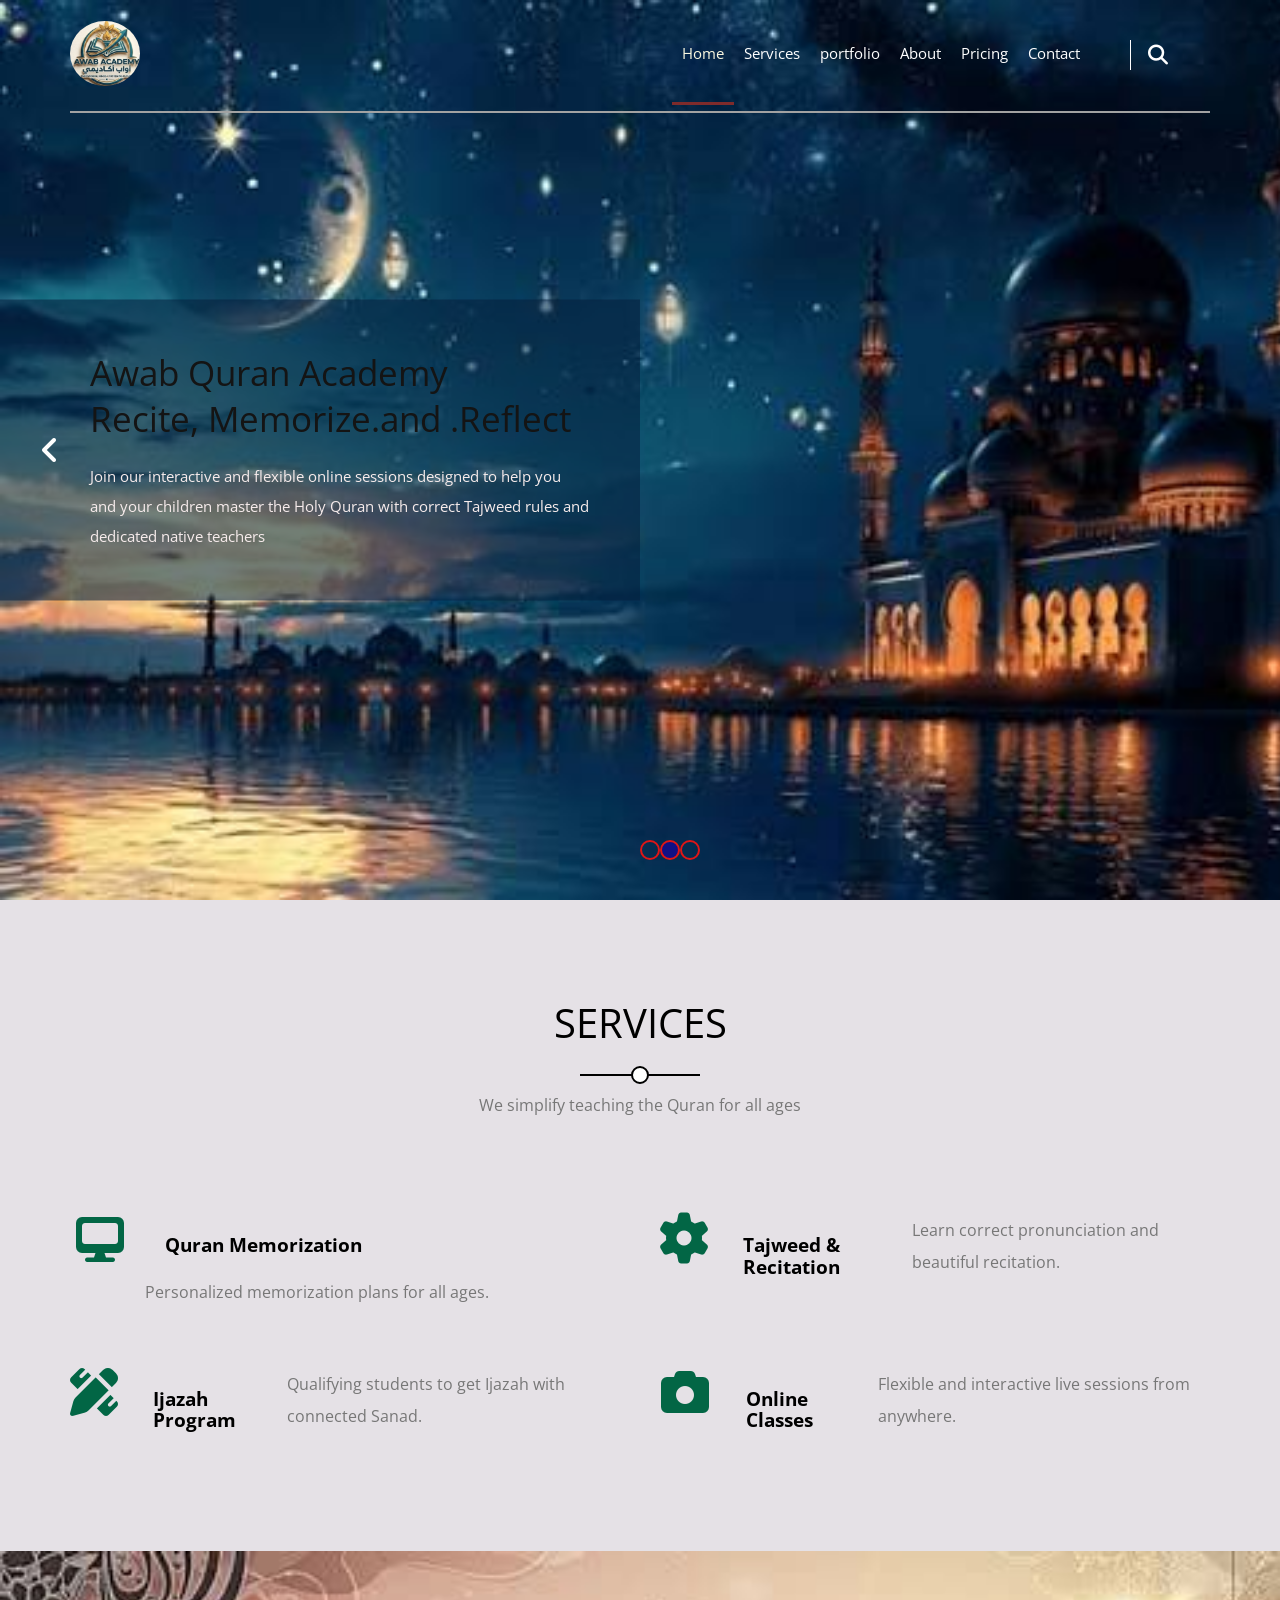
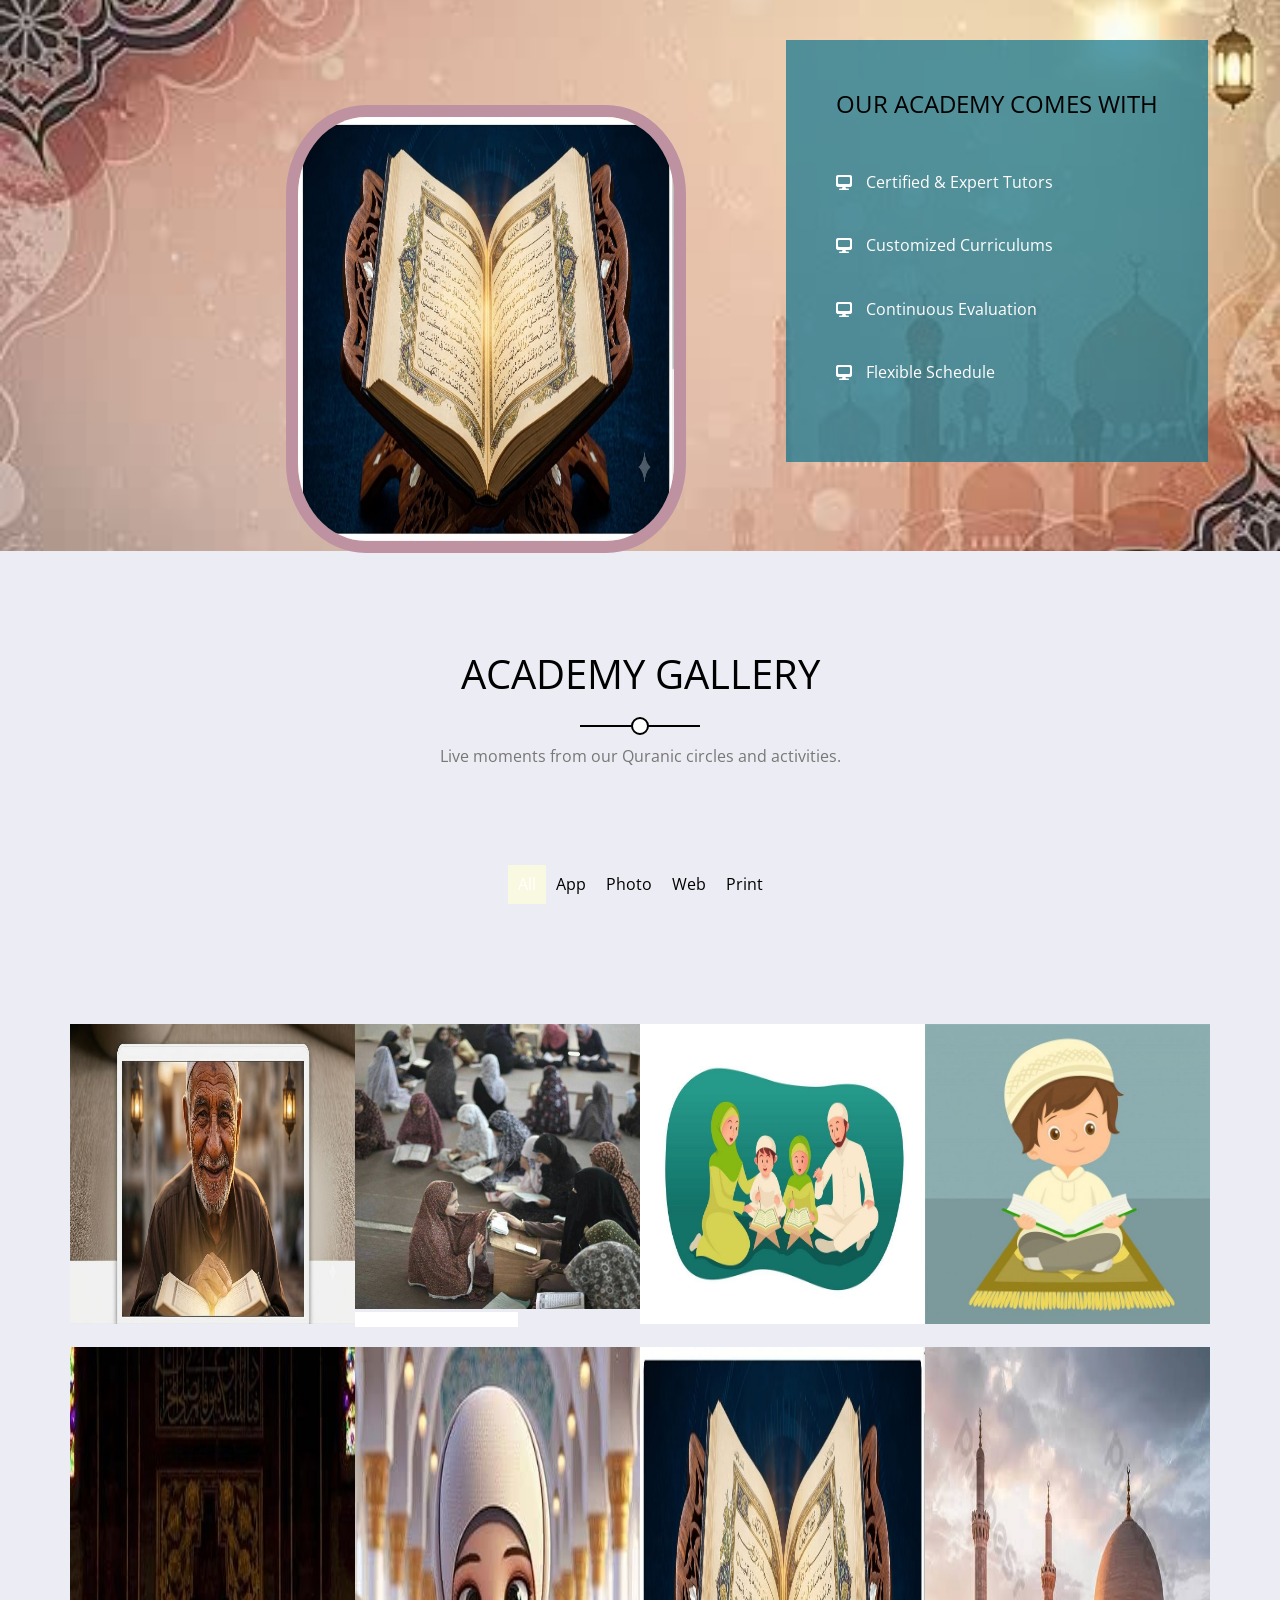
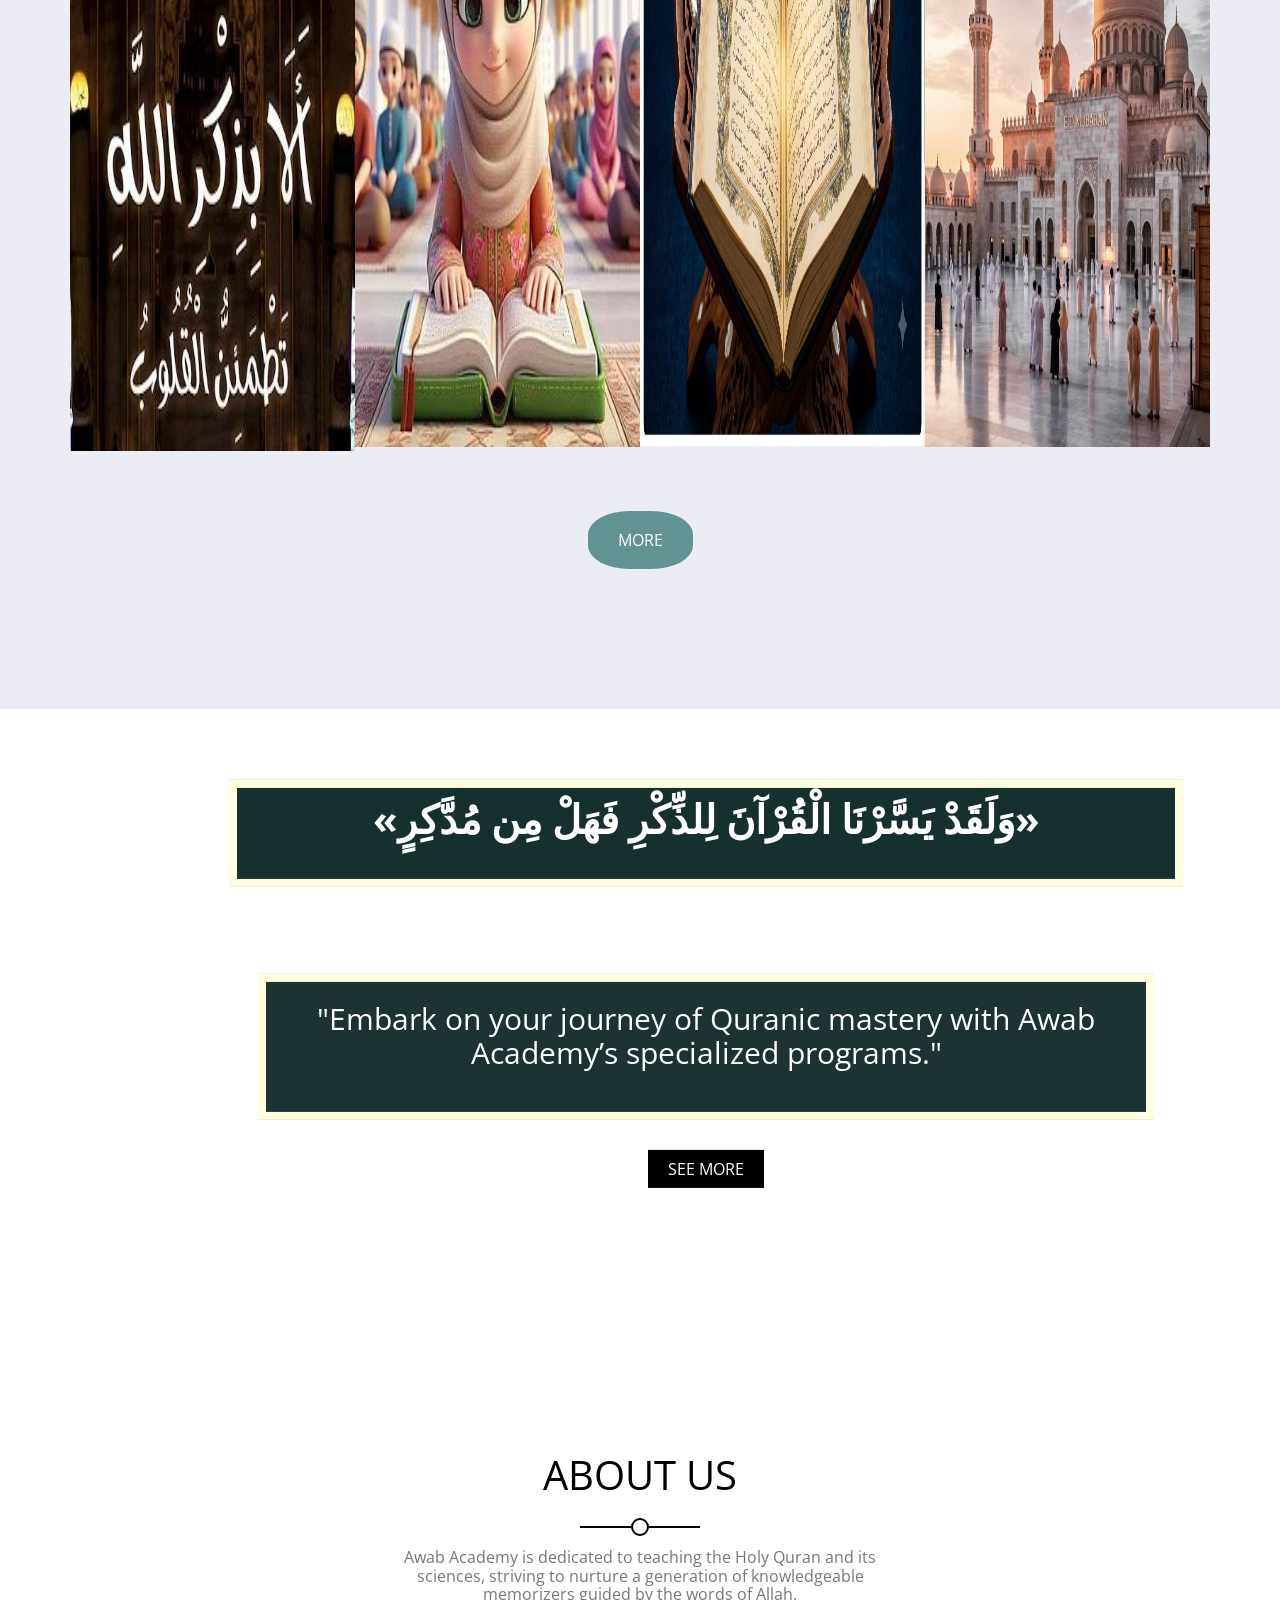
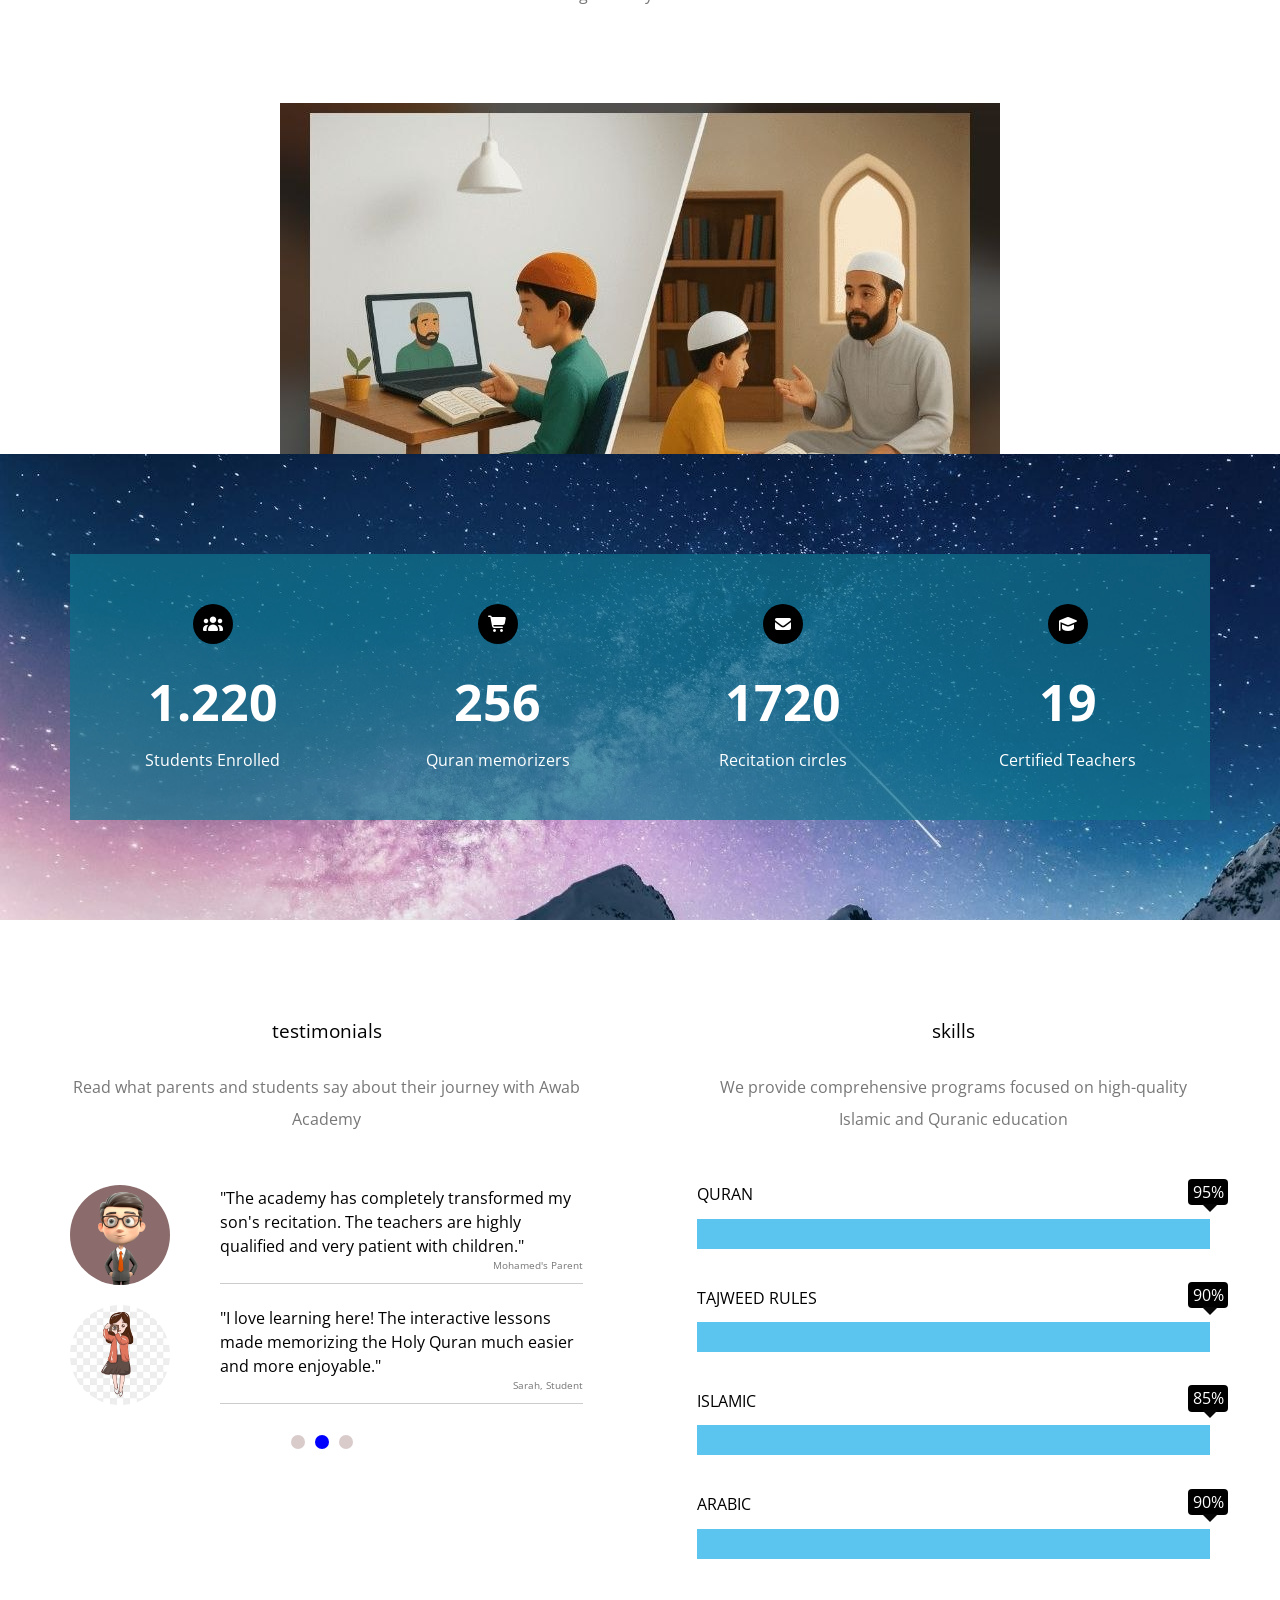
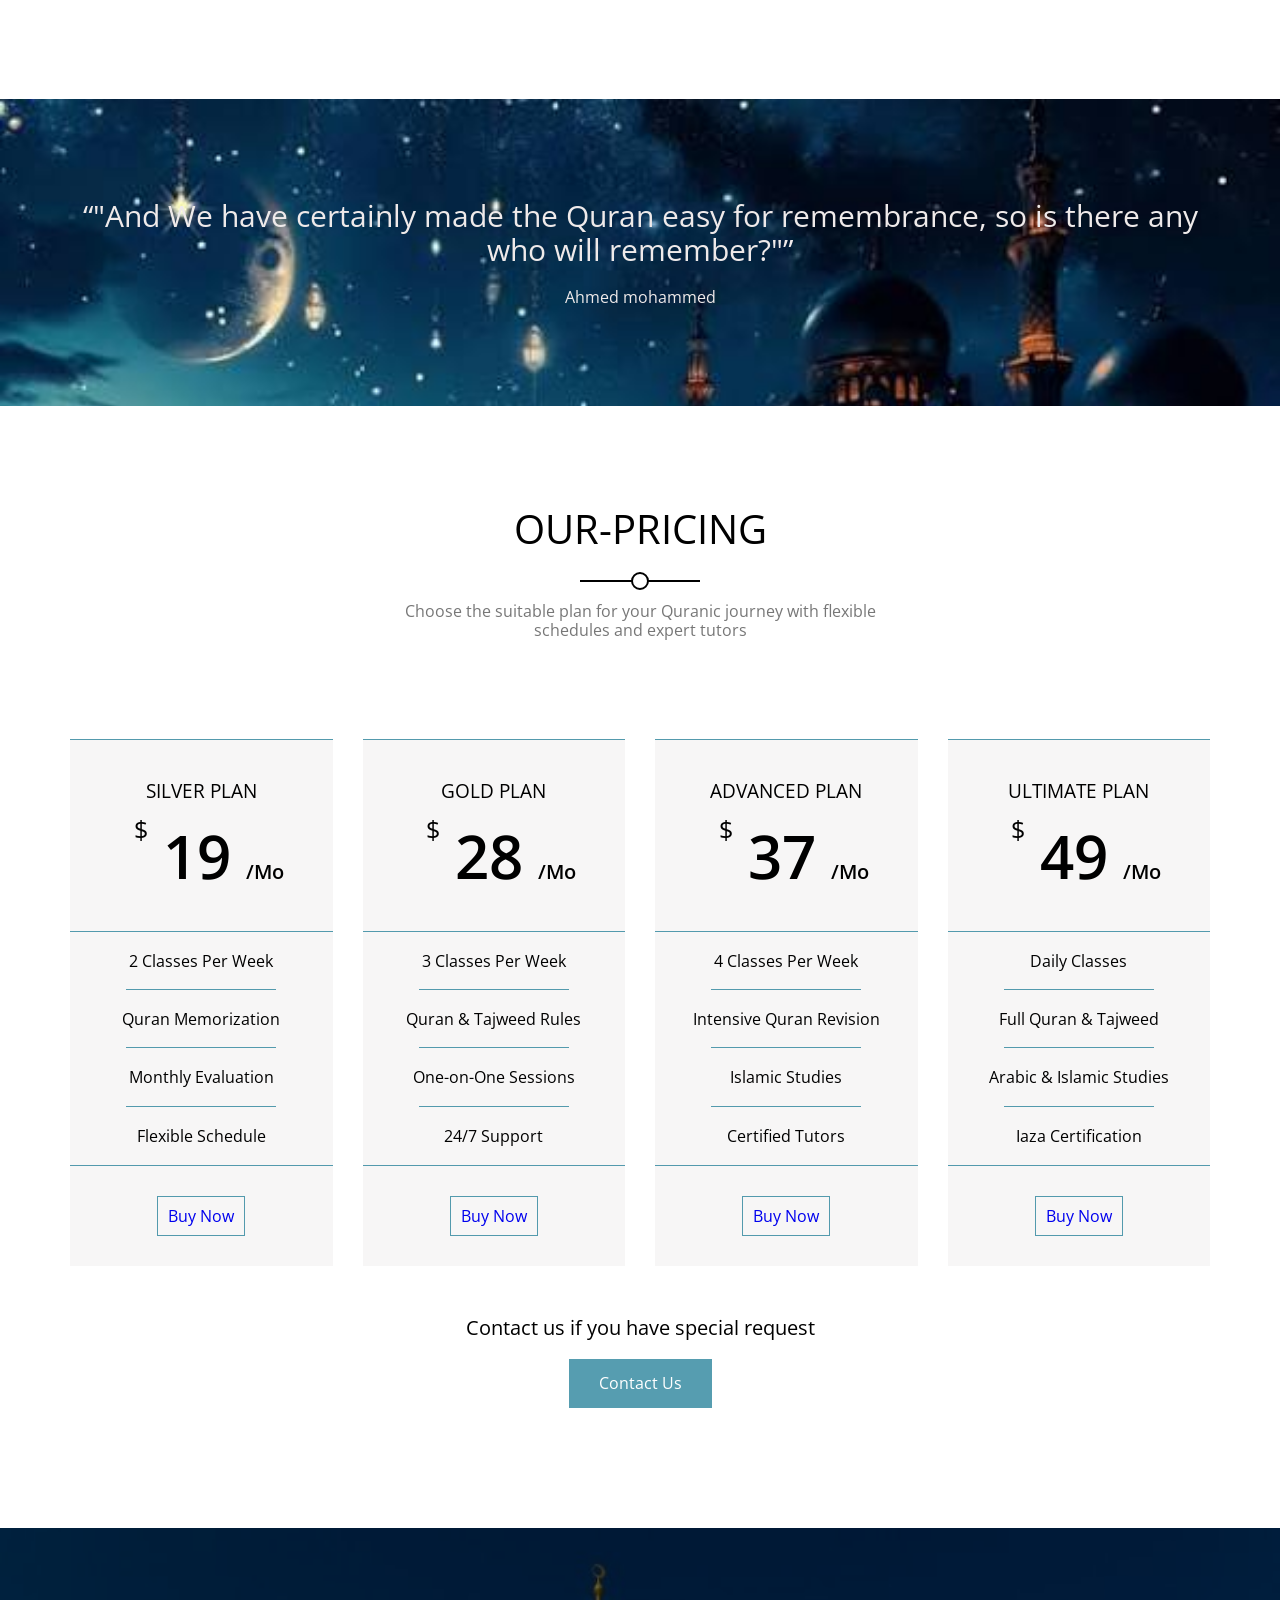
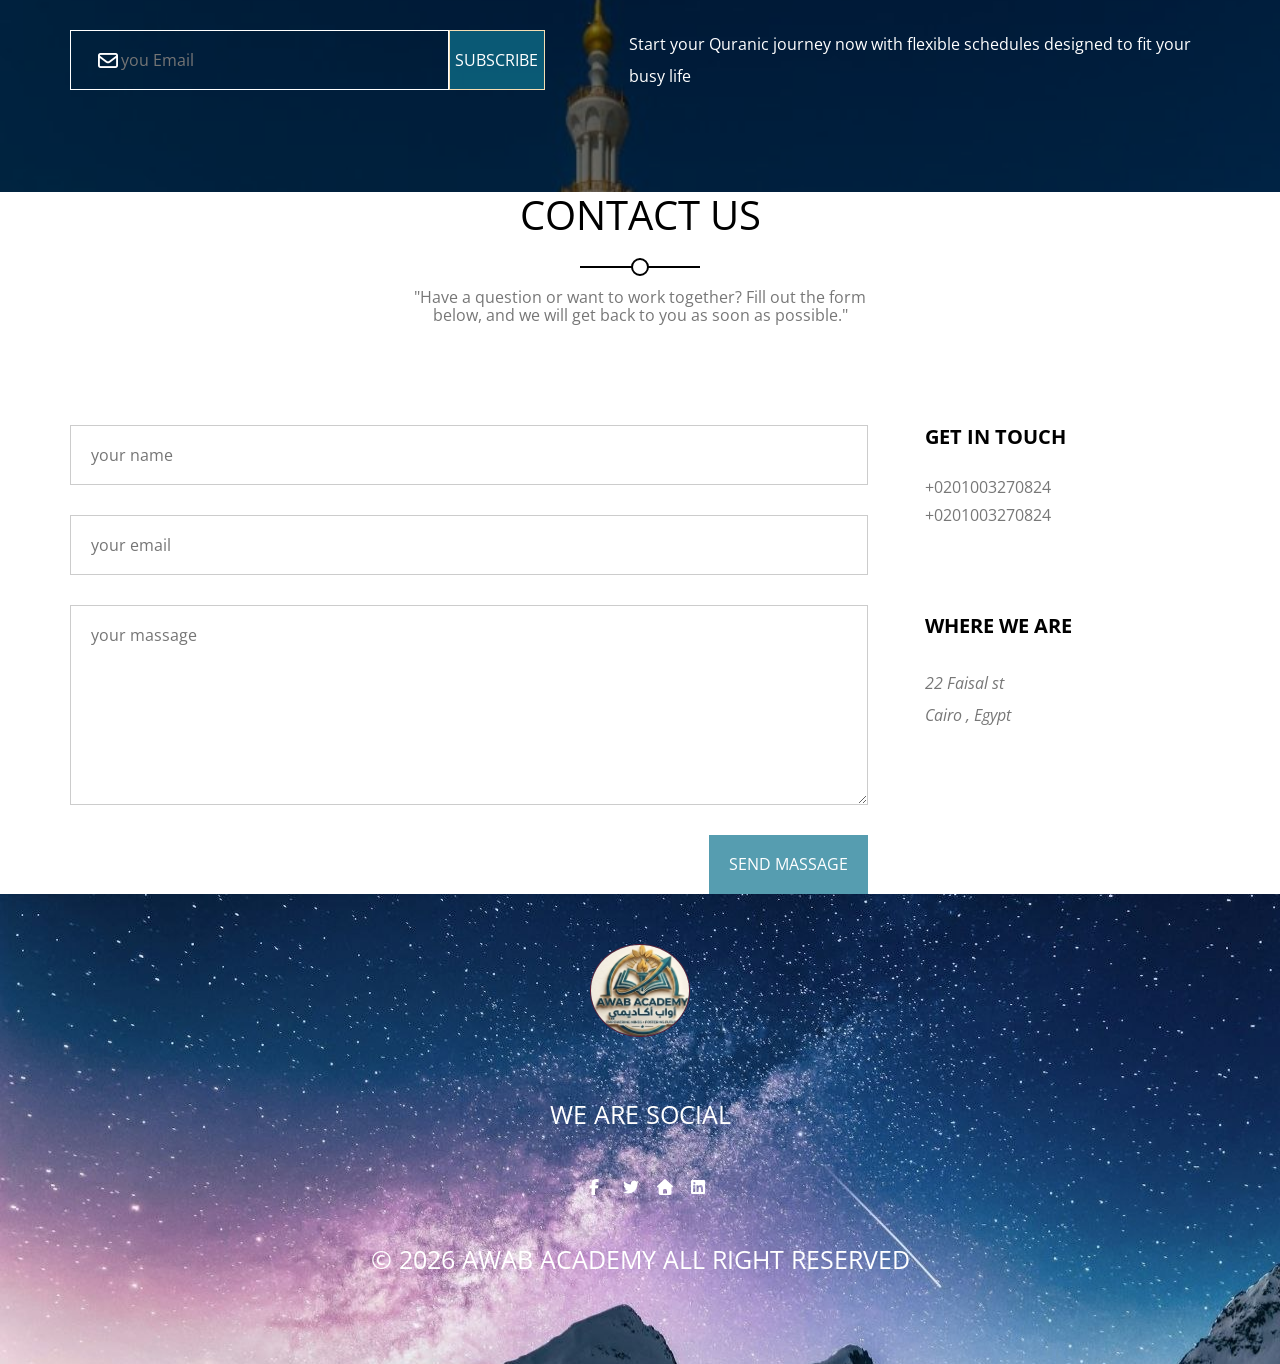
<file: index.html>
<!DOCTYPE html>
<html lang="en">

<head>
    <meta charset="UTF-8" />
    <meta name="viewport" content="width=device-width, initial-scale=1.0"/>
    <title>Awab Academy</title>
<link rel="icon" href="images/favicon.ico" type="image/x-icon" />
    <!-- font awesome library !-->
    <link rel="stylesheet" href="css/all.min.css" />
    <!-- render all elements normally !-->
    <link rel="stylesheet" href="css/normalize.css" />
    <!-- main Awab Academy css fils !-->
    <link rel="stylesheet" href="css/Awab Academy.css" />
    <!-- google fonts !-->
    <link rel="preconnect" href="https://fonts.googleapis.com">
    <link rel="preconnect" href="https://fonts.gstatic.com" crossorigin>
    <link
        href="https://fonts.googleapis.com/css2?family=Open+Sans:ital,wght@0,300..800;1,300..800&family=Work+Sans:ital,wght@0,100..900;1,100..900&display=swap"
        rel="stylesheet">
</head>

<body>

    <!-- start header !-->
    <header class="header">
        <div class="container">
            <a href="#" class="logo">
                <img src="images/photo_2026-07-07_13-39-41.jpg" alt="logo">
            </a>
            <nav>
                <i class="fas fa-bars toggle-menu"></i>
                <UL>
                    <LI><a href="#" class="active">Home</a></LI>
                    <LI><a href="#">Services</a></LI>
                    <LI><a href="#">portfolio</a></LI>
                    <LI><a href="#">About</a></LI>
                    <LI><a href="#">Pricing</a></LI>
                    <LI><a href="#">Contact</a></LI>
                </UL>
                <div class="form">
                    <i class="fas fa-search"></i>

                </div>
            </nav>




        </div>
    </header>
    <!-- end header !-->
    <!-- start landing !-->
    <div class="landing">
        <div class="overlay"></div>
        <div class="text">
            <div class="content">
                <h2>Awab Quran Academy <br />
                    Recite, Memorize.and .Reflect </h2>
                <p>Join our interactive and flexible online sessions designed to help you and your children
                    master the Holy Quran with correct Tajweed rules and dedicated native teachers</p>
            </div>
        </div>
        <i class="fas fa-angle-left change-background fa-2x"></i>
        <i class="fas fa-angle-riht change-background fa-2x"></i>
        <ul class="bullets">
            <li></li>
            <li class="active"></li>
            <Li></Li>
        </ul>

    </div>
    <!-- end landing !-->



    <!--  start services !-->
    <div class="services">
        <div class="container">
            <div class="main-heading">
                <h2>services</h2>
                <P>We simplify teaching the Quran for all ages </P>

            </div>
            <div class="services-container">
                <div class="ser-box">
                    <i class="fas fa-desktop fa-3x"></i>
                    <div class="text">
                        <h3>Quran Memorization</h3>
                        <p>Personalized memorization plans for all ages.</p>
                    </div>
                </div>
                <div class="ser-box">
                    <i class="fas fa-cog fa-3x"></i>
                    <h3> Tajweed & Recitation</h3>
                    <p> Learn correct pronunciation and beautiful recitation.</p>
                </div>
                <div class="ser-box">
                    <i class="fas fa-pencil-ruler fa-3x"></i>
                    <h3> Ijazah Program</h3>
                    <p>Qualifying students to get Ijazah with connected Sanad.</p>
                </div>
                <div class="ser-box">
                    <i class="fas fa-camera fa-3x"></i>
                    <h3>Online Classes</h3>
                    <p> Flexible and interactive live sessions from anywhere.</p>
                </div>
            </div>
        </div>
    </div>
    <!-- end services !-->
    <!-- start design !-->
    <div class="design">
        <div class="image">
            <img src="images/photo_2026-07-07_23-38-40.jpg" alt="" />
        </div>
        <div class="text">
            <h2> OUR ACADEMY COMES WITH</h2>
            <ul>
                <li>Certified & Expert Tutors</li>
                <li>Customized Curriculums</li>
                <li>Continuous Evaluation</li>
                <li> Flexible Schedule</li>

            </ul>
        </div>
    </div>
    <!-- end design !-->
    <!-- start portfolio !-->
    <div class="portfolio">
        <div class="container">
            <div class="main-heading">
                <h2>Academy Gallery</h2>
                <p>Live moments from our Quranic circles and activities.</p>
            </div>
            <ul class="shuffle">
                <li class="active">All</li>
                <li>App</li>
                <li>Photo</li>
                <li>Web</li>
                <li>Print</li>
            </ul>
            <div class="imgs-container">
                <div class="box">
                    <img src="images/photo_2026-07-07_23-45-10.jpg 111.jpg" width="700px" height="300px" alt="">
                    <div class="caption">
                        <h4>Holy Quran</h4>
                        <p>Inner Peace</p>
                    </div>
                </div>
                <div class="box">
                    <img src="images/photo_2026-07-07_23-45-19.jpg 222.jpg" width="700px" alt="">
                    <div class="caption">
                        <h4>Faithful Hearts</h4>
                        <p>Divine Guidance</p>
                    </div>
                </div>
                <div class="box">
                    <img src="images/photo_2026-07-07_23-49-33.jpg 333.jpg" width="700px" height="300px" alt="">
                    <div class="caption">
                        <h4>Muslim Family</h4>
                        <p>Growing Together</p>
                    </div>

                </div>
                <div class="box">
                    <img src="images/photo_2026-07-07_23-49-35.jpg 444.jpg" width="700px" height="300px" alt="">
                    <div class="caption">
                        <h4>Innocent Heart</h4>
                        <p>Little Muslim</p>
                    </div>

                </div>
                <div class="box">
                    <img src="images/photo_2026-07-07_23-49-37.jpg 555.jpg" height="200%" alt="">
                    <div class="caption">
                        <h4>Remembers Allah</h4>
                        <p>Hearts Rest</p>
                    </div>

                </div>
                <div class="box">
                    <img src="images/photo_2026-07-07_23-49-37.jpg 666.jpg" height="700px" alt="">
                    <div class="caption">
                        <h4>Little Reciter</h4>
                        <p>Faithful Generation</p>
                    </div>

                </div>
                <div class="box">
                    <img src="images/photo_2026-07-07_23-38-40 (2).jpg 777.jpg" height="700px" alt="">
                    <div class="caption">
                        <h4>True Guidance</h4>
                        <p>Peaceful Mind</p>
                    </div>

                </div>
                <div class="box">
                    <img src="images/images (1).jpg 888.jpg" height="700px" alt="">
                    <div class="caption">
                        <h4>Islamic Architecture</h4>
                        <p>Grand Mosque</p>
                    </div>

                </div>

            </div>
        </div>
        <a href="#" class="more">more</a>
    </div>
    <!-- end portfolio !-->
    <!-- start video !-->
    <div class="video">
        <video autoplay muted>
            <source
                src="images/فيديو للتصميم بدون حقوق أو موسيقى✨😍 قران كريم _ تصاميم دينية _استوريات انستا حالات و(3.mp4"
                max-height="100px" type="video/mp4" />
        </video>
        <div class="text">
            <h2>«وَلَقَدْ يَسَّرْنَا الْقُرْآنَ لِلذِّكْرِ فَهَلْ مِن مُدَّكِرٍ»</h2>
            <p>"Embark on your journey of Quranic mastery with
                Awab Academy’s specialized programs."</p>
            <button>See More</button>
        </div>
    </div>
    <!-- end video !-->
    <!-- start about !-->
    <div class="about">
        <div class="container">
            <div class="main-heading">
                <h2>About Us</h2>
                <p>Awab Academy is dedicated to teaching the Holy Quran and its sciences, striving to nurture a
                    generation of knowledgeable memorizers guided by the words of Allah.</p>
            </div>
            <img src="images/photo_2026-07-09_05-04-11.jpg" alt="" />
        </div>
    </div>

    <!-- end about !-->
    <!-- start stats !-->
    <div class="stats">
        <div class="container">
            <div class="box">
                <i class="fas fa-users"></i>
                <div class="number">1.220</div>
                <p>Students Enrolled</p>

            </div>
            <div class="box">
                <i class="fas fa-shopping-cart"></i>
                <div class="number">256</div>
                <p>Quran memorizers</p>

            </div>
            <div class="box">
                <i class="fas fa-envelope"></i>
                <div class="number">1720</div>
                <p>Recitation circles</p>

            </div>
            <div class="box">
                <i class="fas fa-graduation-cap"></i>
                <div class="number">19</div>
                <p>Certified Teachers</p>

            </div>
        </div>
    </div>

    <!-- end stats !-->
    <!--start skills !-->
    <div class="our-skills">
        <div class="container">
            <div class="testimonials">
                <h3>testimonials</h3>
                <p>Read what parents and students say about their journey with Awab Academy</p>
                <div class="content">
                    <img src="images/photo2.png" width="100px" alt="" />
                    <div class="text">
                        "The academy has completely transformed my son's recitation. The teachers are highly qualified
                        and very patient with children."
                        <p>Mohamed's Parent</p>
                    </div>
                </div>


                <div class="content">
                    <img src="images/c01b9f6833140a63e959741471e0ded4.jpg" width="100px" alt="" />
                    <div class="text">
                        "I love learning here! The interactive lessons made memorizing the Holy Quran much easier
                        and more enjoyable."
                        <p>Sarah, Student</p>
                    </div>
                </div>
                <ul class="bullets">
                    <li></li>
                    <li class="active"></li>
                    <li></li>
                </ul>
            </div>

            <div class="skills">
                <h3>skills</h3>
                <p>We provide comprehensive programs focused on high-quality Islamic and Quranic education</p>
                <div class="prog-holder">
                    <h4>Quran</h4>
                    <div class="prog">
                        <span style="width: "95%" data-progress="95%"></span>
                    </div>
                </div>
                <div class="prog-holder">
                    <h4>Tajweed rules</h4>
                    <div class="prog">
                        <span style="width: "90%" data-progress="90%"></span>
                    </div>
                </div>
                <div class="prog-holder">
                    <h4>Islamic </h4>
                    <div class="prog">
                        <span style="width: "85%" data-progress="85%"></span>
                    </div>
                </div>
                <div class="prog-holder">
                    <h4>Arabic</h4>
                    <div class="prog">
                        <span style="width: "90%" data-progress="90%"></span>
                    </div>
                </div>
            </div>
        </div>
    </div>
    <!--end skills !-->
    <!--strat Quote !-->
    <div class="quote">
        <div class="container">
            <q>"And We have certainly made the Quran easy for remembrance, so is there any who will remember?"</q>
            <span>Ahmed mohammed</span>
        </div>
    </div>
    <!--end Quote !-->
    <!--start pricing !-->
    <div class="pricing">
        <div class="container">
            <div class="main-heading">
                <h2> Our-Pricing</h2>
                <p>Choose the suitable plan for your Quranic journey with flexible schedules and expert tutors</p>
            </div>
            <div class="plans">
                <div class="plan">
                    <div class="head">
                        <h3>Silver Plan</h3>
                        <span>19</span>
                    </div>
                    <ul>
                        <li>2 Classes Per Week </li>
                        <li>Quran Memorization</li>
                        <li>Monthly Evaluation</li>
                        <li>Flexible Schedule </li>
                    </ul>
                    <div class="foot">
                        <a href="#">Buy Now</a>
                    </div>
                </div>
                <div class="plan">
                    <div class="head">
                        <h3>Gold Plan</h3>
                        <span>28</span>
                    </div>
                    <ul>
                        <li>3 Classes Per Week</li>
                        <li>Quran & Tajweed Rules </li>
                        <li>One-on-One Sessions</li>
                        <li>24/7 Support</li>

                    </ul>
                    <div class="foot">
                        <a href="#">Buy Now</a>
                    </div>
                </div>
                <div class="plan">
                    <div class="head">
                        <h3>Advanced Plan</h3>
                        <span>37</span>
                    </div>
                    <ul>
                        <li>4 Classes Per Week</li>
                        <li>Intensive Quran Revision</li>
                        <li>Islamic Studies</li>
                        <li>Certified Tutors</li>

                    </ul>
                    <div class="foot">
                        <a href="#">Buy Now</a>
                    </div>
                </div>
                <div class="plan">
                    <div class="head">
                        <h3>Ultimate Plan</h3>
                        <span>49</span>
                    </div>
                    <ul>
                        <li>Daily Classes</li>
                        <li>Full Quran & Tajweed</li>
                        <li>Arabic & Islamic Studies</li>
                        <li>Iaza Certification</li>

                    </ul>
                    <div class="foot">
                        <a href="#">Buy Now</a>
                    </div>
                </div>
            </div>
            <p class="contact-text">Contact us if you have special request</p>
            <a href="#" class="contact-link">Contact Us</a>
        </div>

    </div>

    <!--end pricing !-->
    <!--start subscribe !-->
    <div class="subscribe">
        <div class="container">
            <form action="">
                <i class=" far fa-envelope fa-lg "></i>
                <input type="email" name="email " placeholder="you Email" />
                <input type="submit" value="subscribe" />
            </form>
            <p>Start your Quranic journey now with flexible schedules designed to fit your busy life</p>
        </div>
    </div>
    </div>
    <!--end subscribe !-->
    <!-- start contact !-->
    <div class="contact">
        <div class="container">
            <div class="main-heading">
                <h2>Contact Us</h2>
                <p>"Have a question or want to work together?
                    Fill out the form below, and we will get back to you as soon as possible."</p>
            </div>
            <div class="content">
                <form action="">
                    <input class="main-input" type=text name="name" placeholder="your name" />
                    <input class="main-input" type=email name="email" placeholder="your email" />
                    <textarea class="main-input" name="message" placeholder="your massage"></textarea>
                    <input type="submit" value="send massage" />
                </form>
                <div class="info">
                    <h4>Get In Touch</h4>
                    <span class="phone">+0201003270824</span>
                    <span class="phone">+0201003270824</span>
                    <h4>Where We Are</h4>
                    <address>
                        22 Faisal st <br />
                        Cairo , Egypt
                    </address>
                </div>
            </div>
        </div>
    </div>
    <!-- end contact !-->
    <!-- saert footer!-->
    <div class="footer">
        <div class="container">
            <img src="images/photo_2026-07-07_13-39-41.jpg" width="100px" alt="logo" />
            <p> We Are Social</p>
            <div class="social-icons">
                <i class="fab fa-facebook-f"></i>
                <i class="fab fa-twitter"></i>
                <i class="fa fa-home"></i>
                <i class="fab fa-linkedin"></i>
            </div>
            <p class="copyeright">&copy; 2026 <span>Awab Academy</span> All Right Reserved</p>
        </div>
    </div>
    <!-- end footer!-->
</body>

</html>
</file>
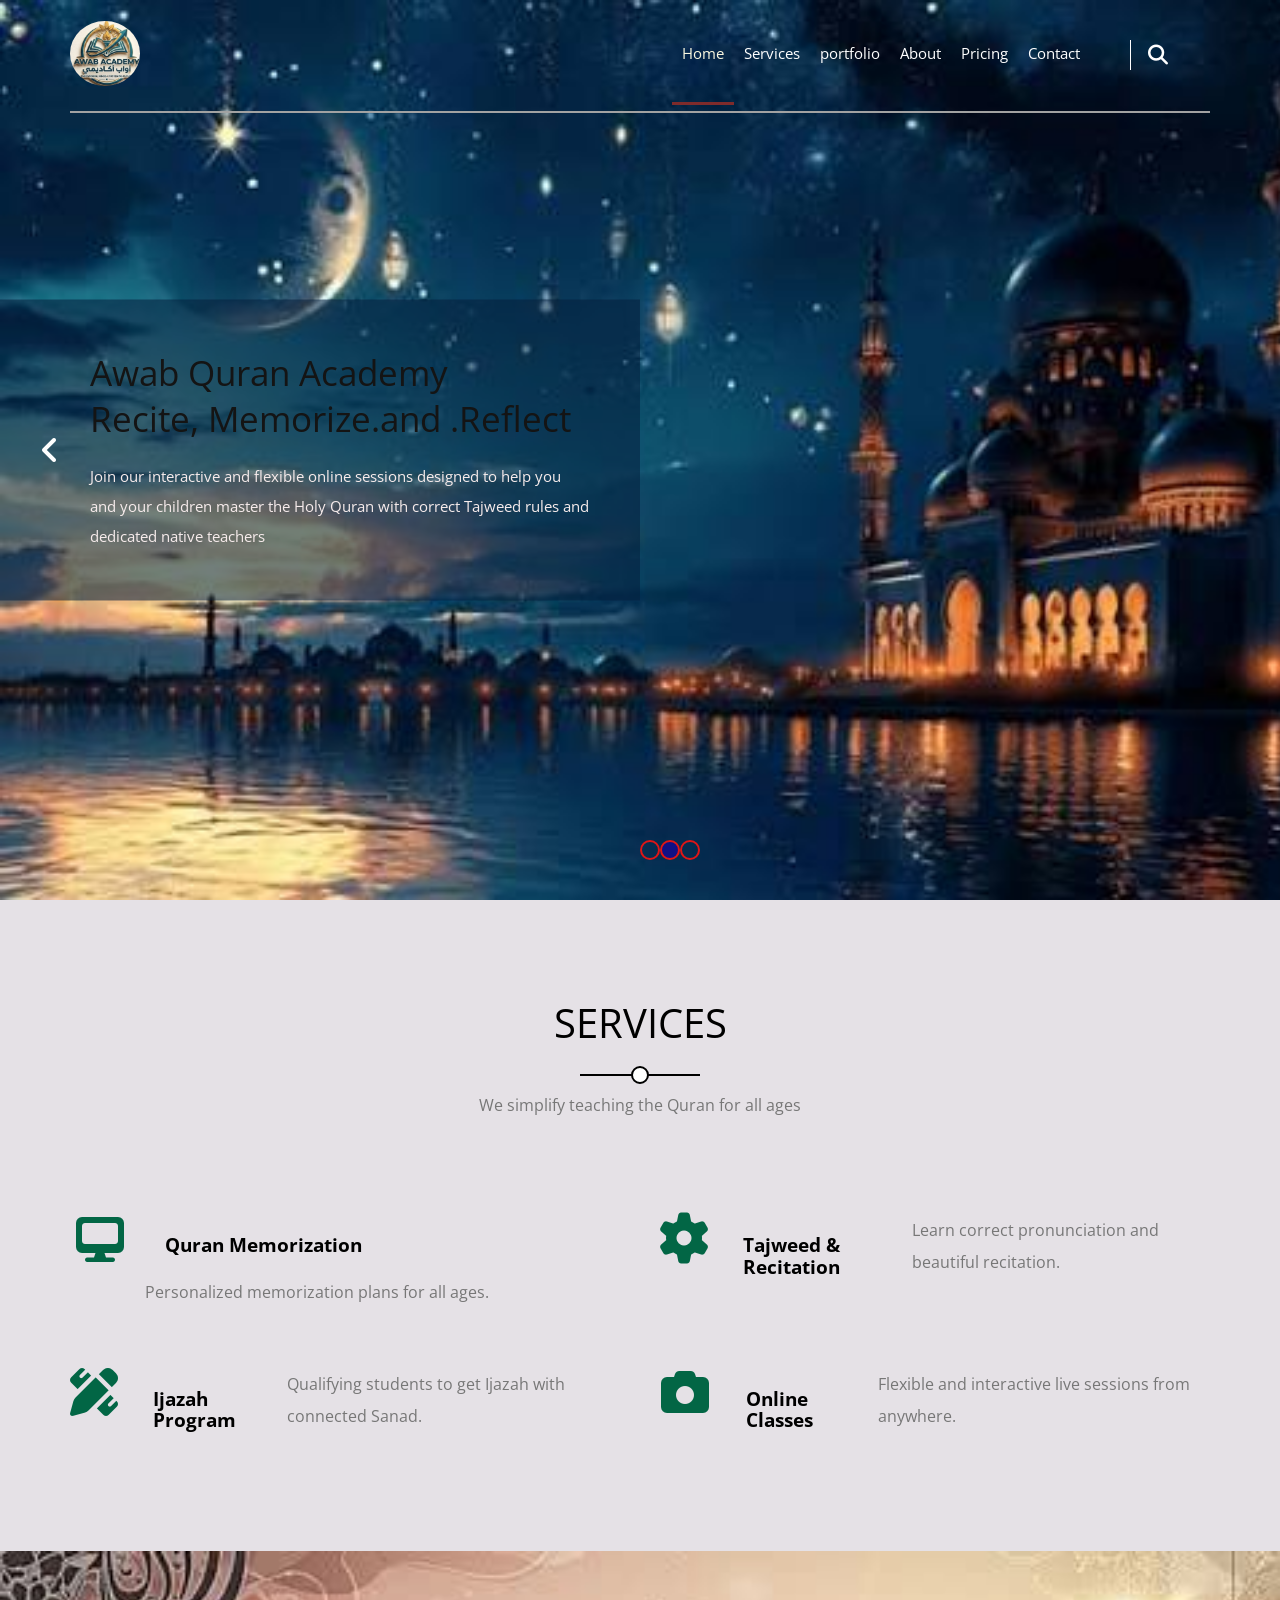
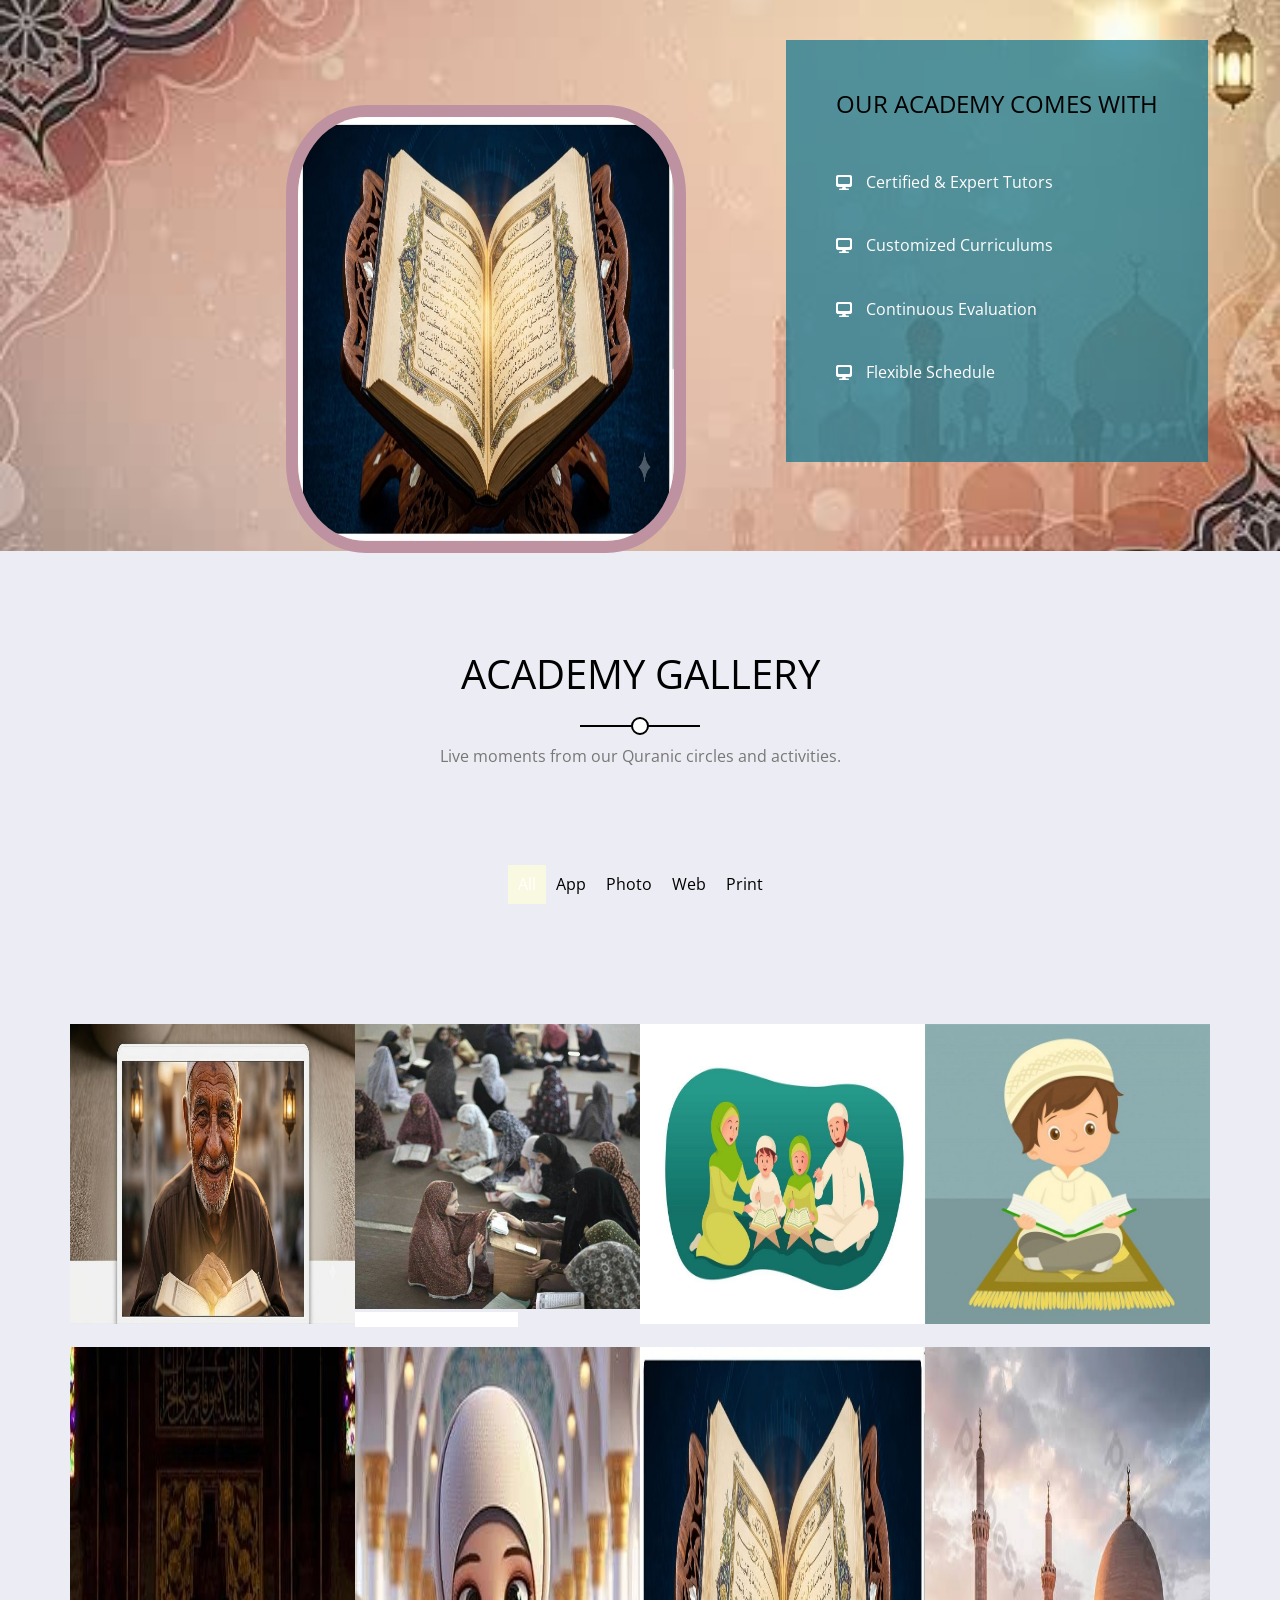
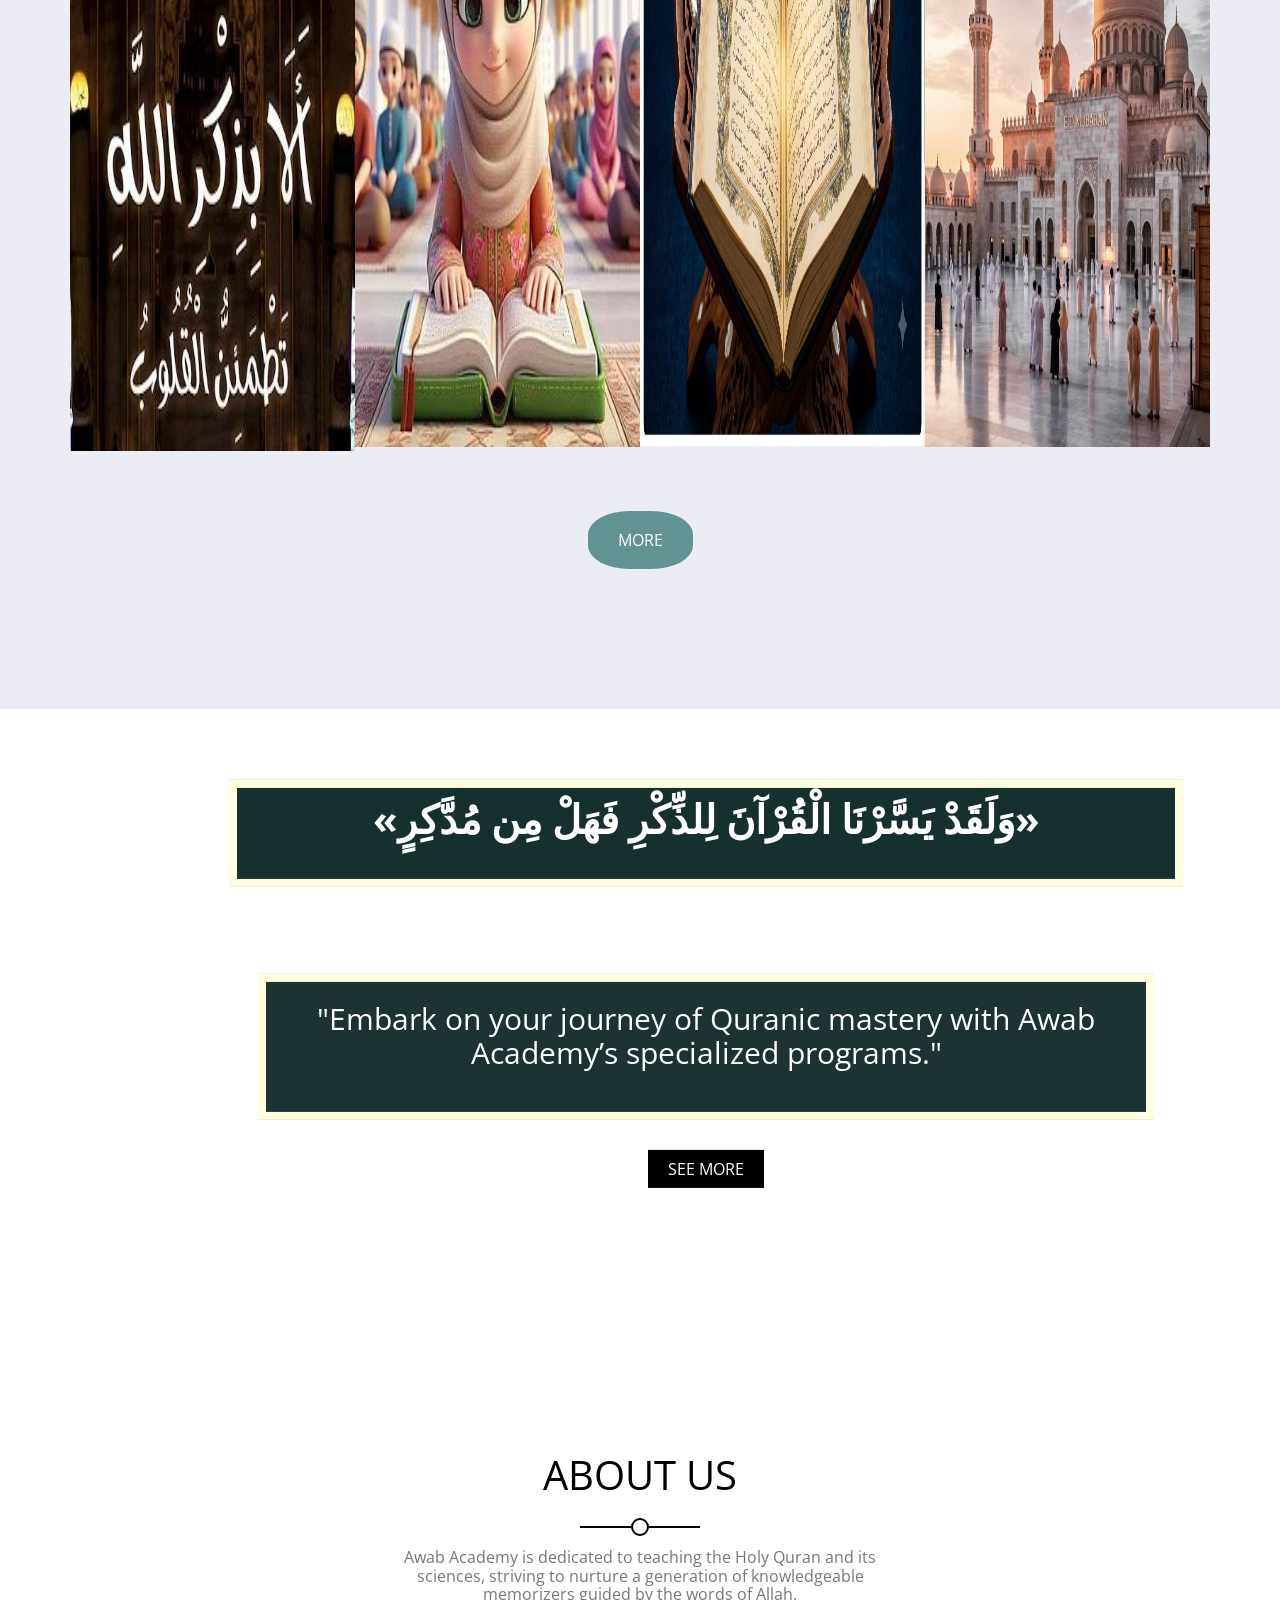
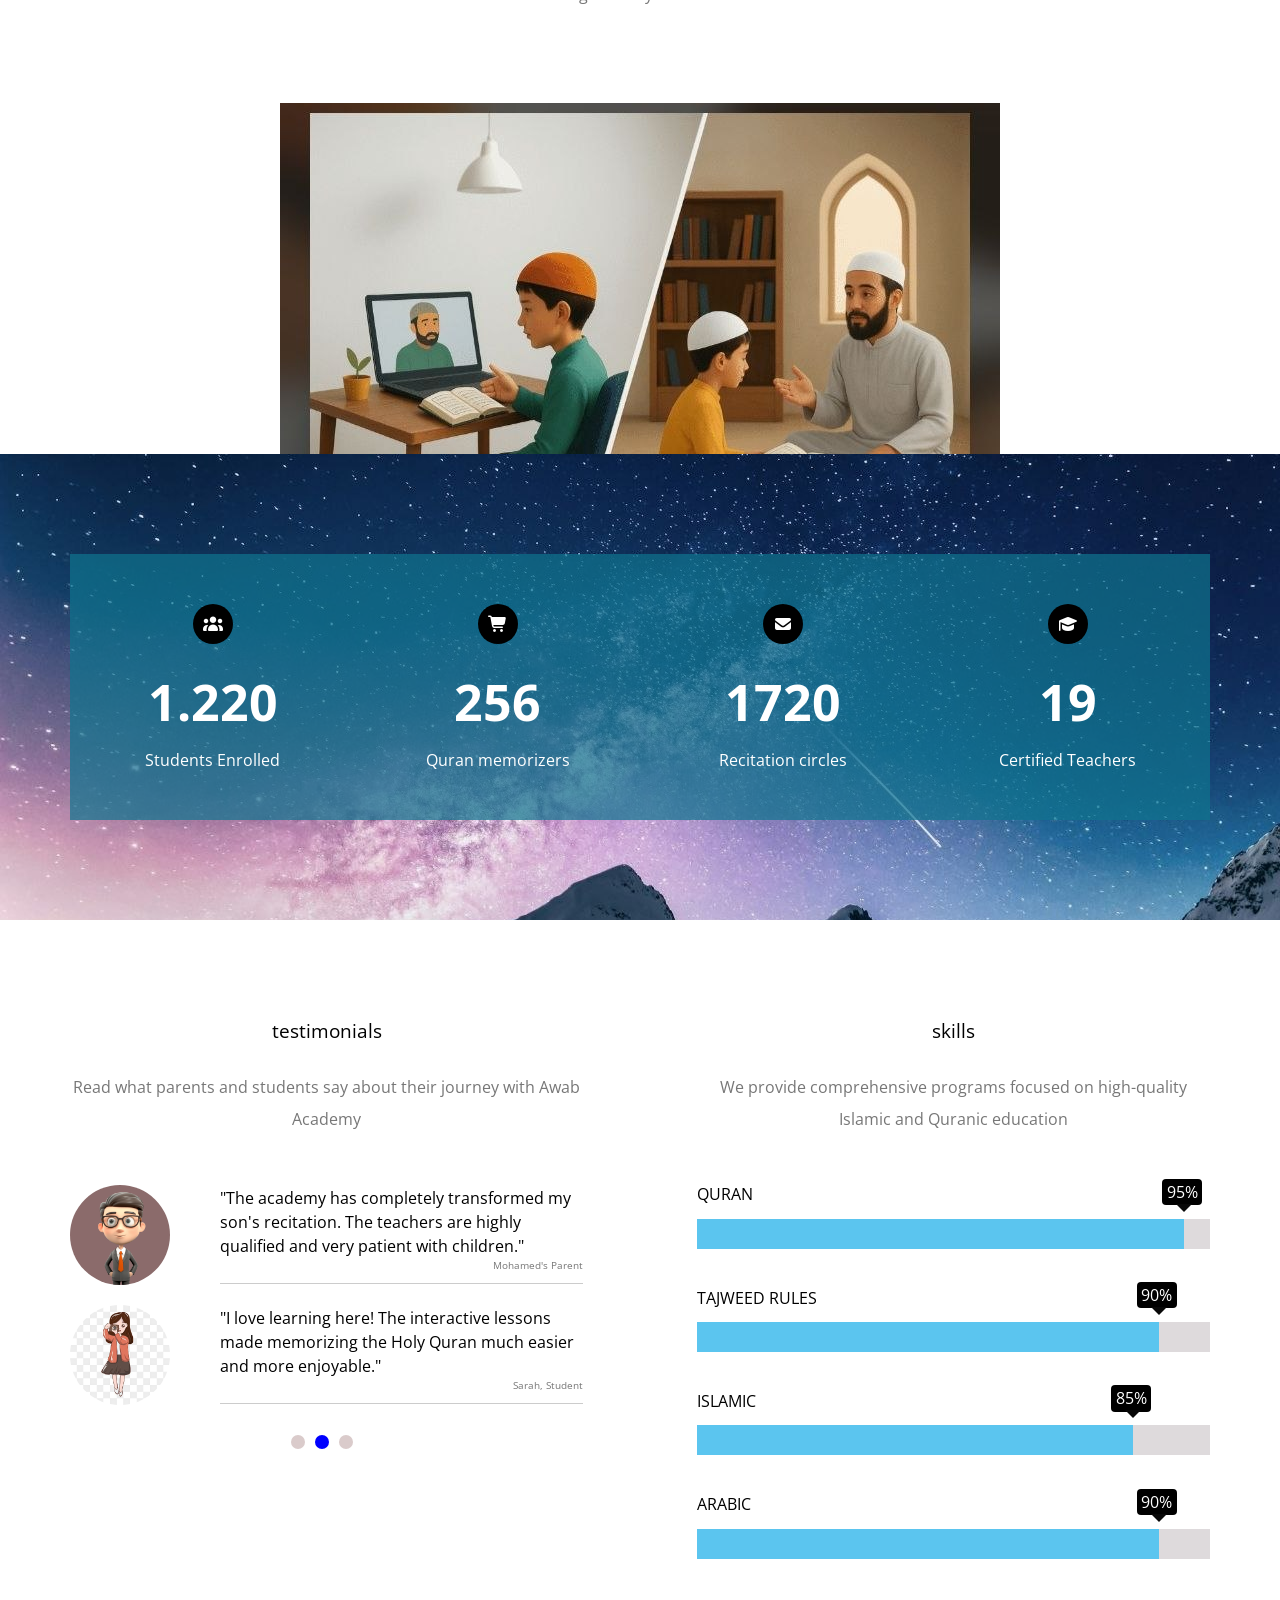
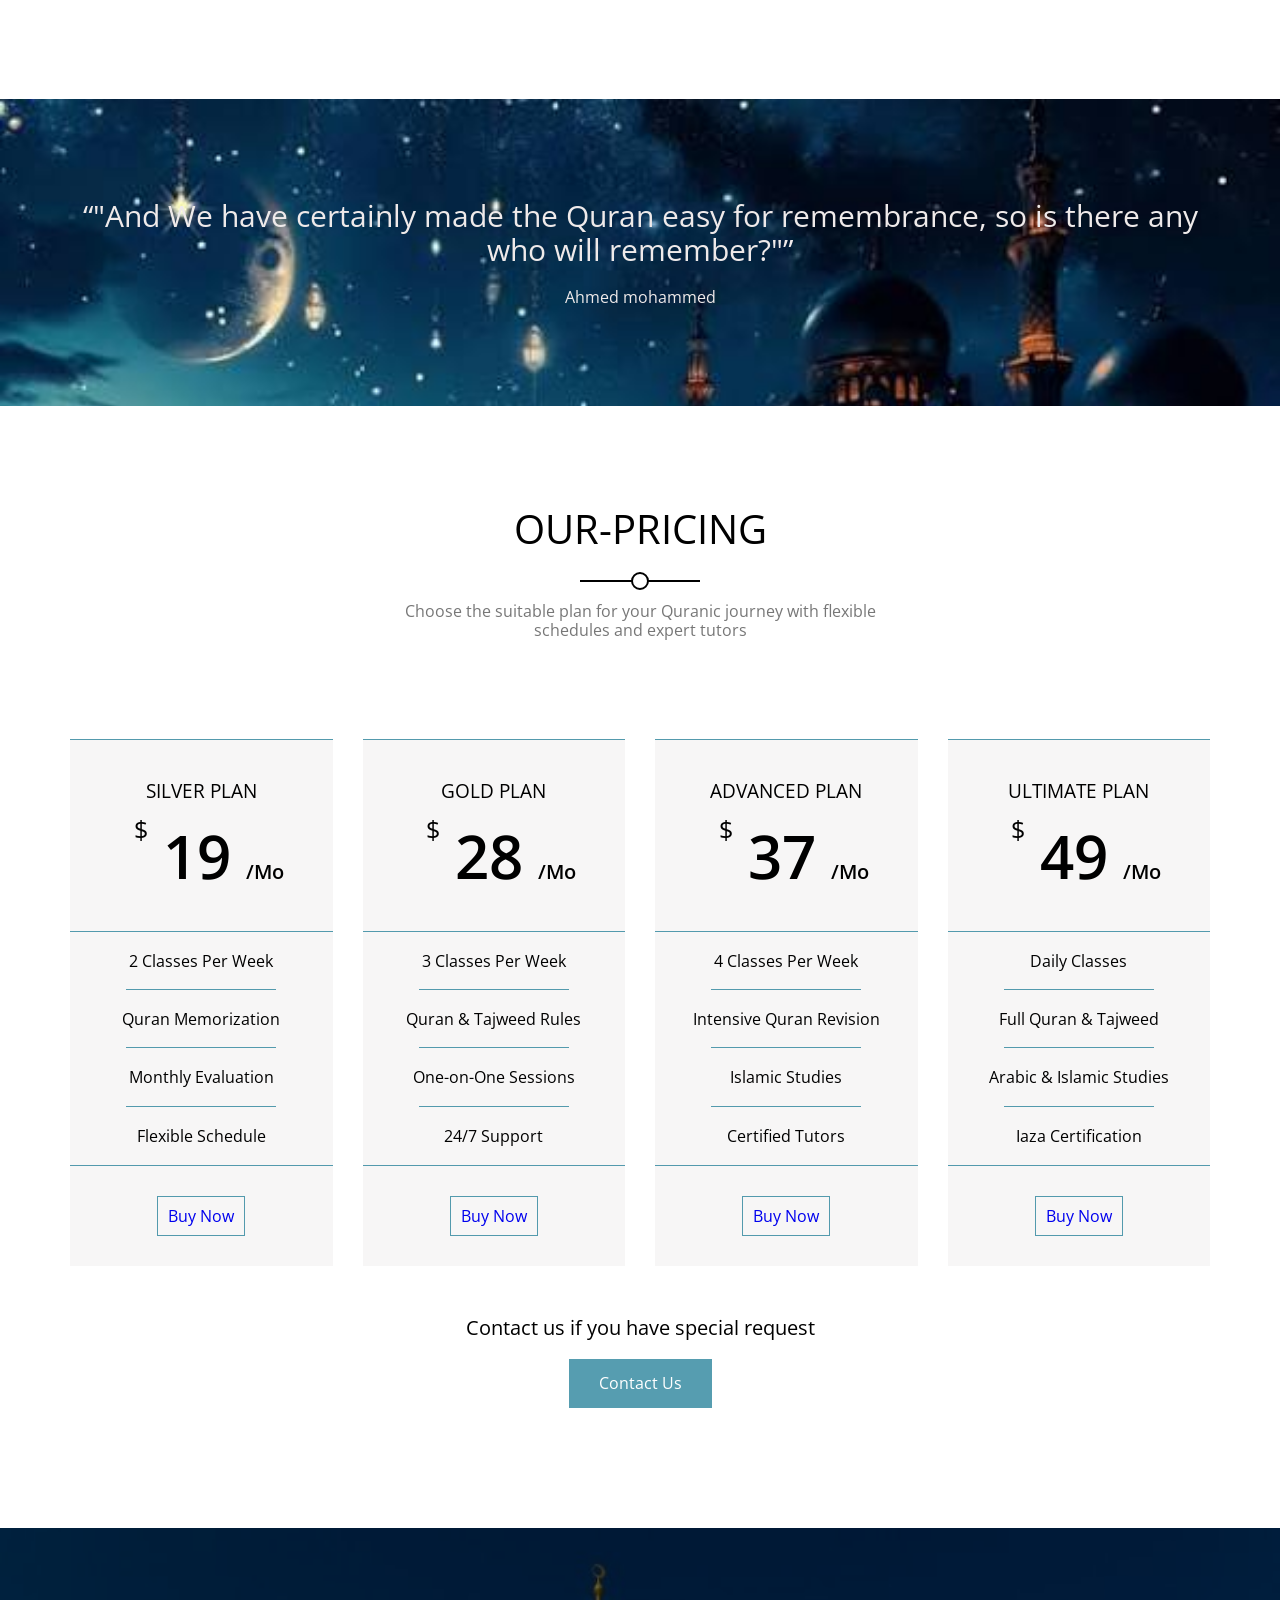
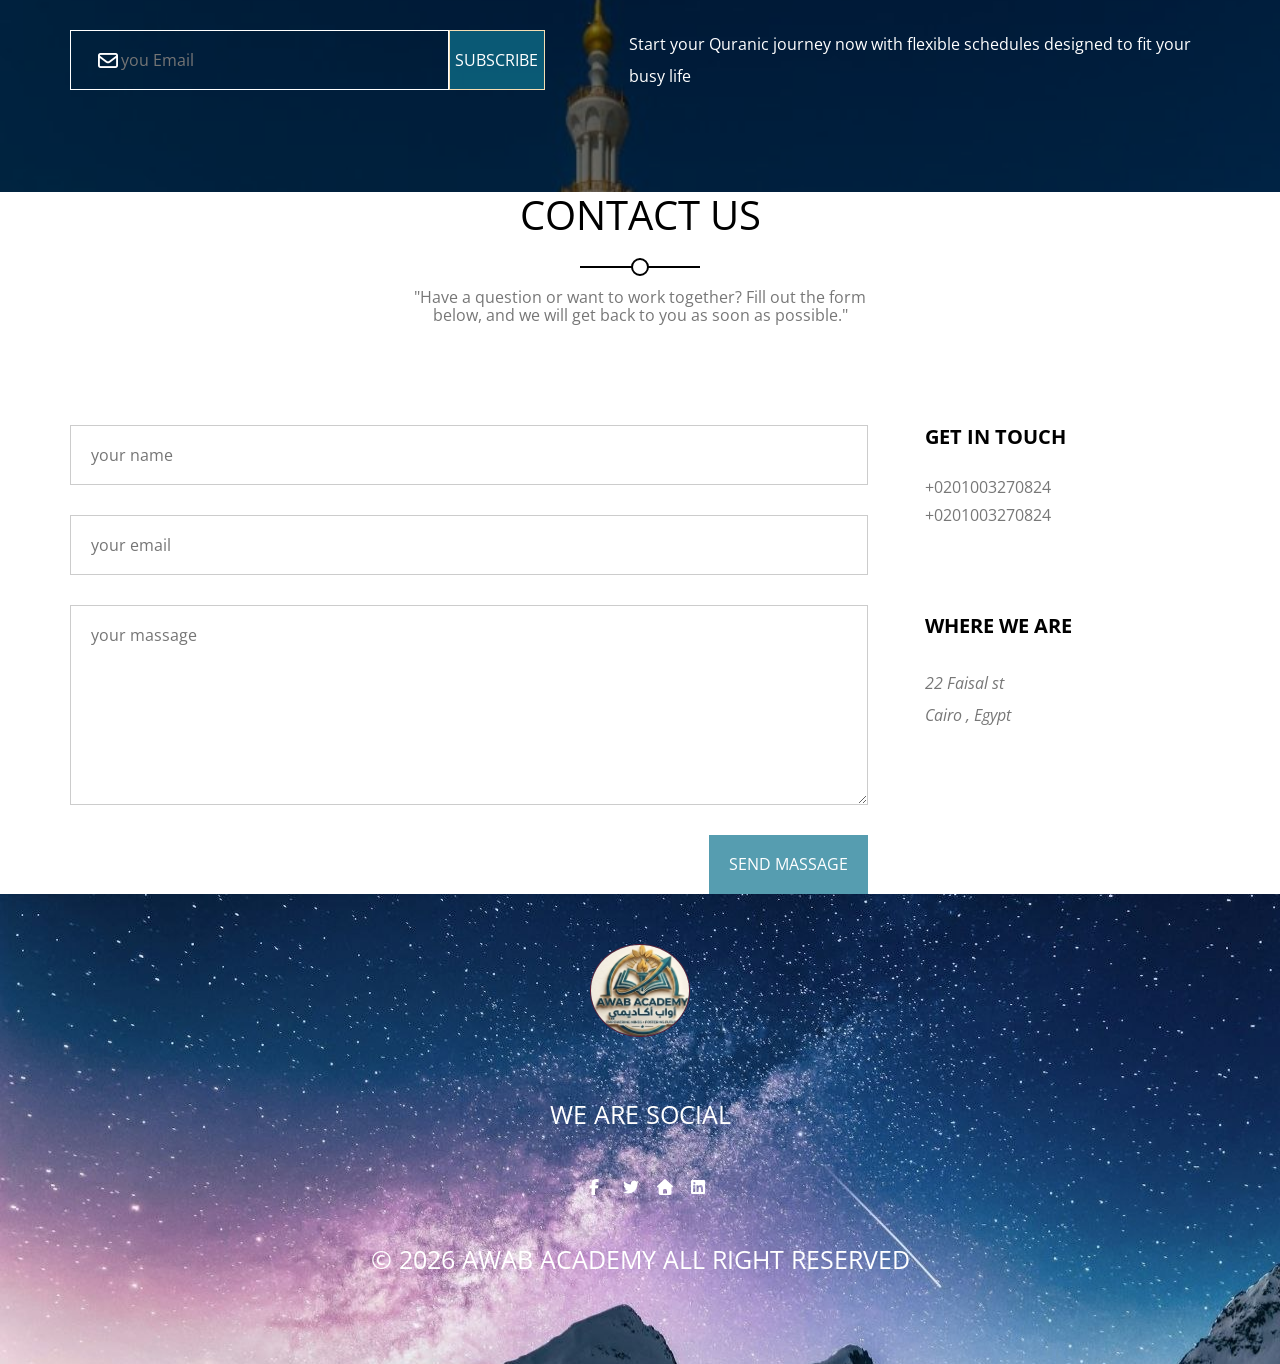
<file: indx.html>
<!DOCTYPE html>
<html lang="en">

<head>
    <meta charset="UTF-8" />
    <meta name="viewport" content="width=device-width, initial-scale=1.0" />
    <title>Awab Academy</title>

    <!-- font awesome library !-->
    <link rel="stylesheet" href="css/all.min.css" />
    <!-- render all elements normally !-->
    <link rel="stylesheet" href="css/normalize.css" />
    <!-- main Awab Academy css fils !-->
    <link rel="stylesheet" href="css/Awab Academy.css" />
    <!-- google fonts !-->
    <link rel="preconnect" href="https://fonts.googleapis.com">
    <link rel="preconnect" href="https://fonts.gstatic.com" crossorigin>
    <link
        href="https://fonts.googleapis.com/css2?family=Open+Sans:ital,wght@0,300..800;1,300..800&family=Work+Sans:ital,wght@0,100..900;1,100..900&display=swap"
        rel="stylesheet">
</head>

<body>

    <!-- start header !-->
    <header class="header">
        <div class="container">
            <a href="#" class="logo">
                <img src="images/photo_2026-07-07_13-39-41.jpg" alt="logo">
            </a>
            <nav>
                <i class="fas fa-bars toggle-menu"></i>
                <UL>
                    <LI><a href="#" class="active">Home</a></LI>
                    <LI><a href="#">Services</a></LI>
                    <LI><a href="#">portfolio</a></LI>
                    <LI><a href="#">About</a></LI>
                    <LI><a href="#">Pricing</a></LI>
                    <LI><a href="#">Contact</a></LI>
                </UL>
                <div class="form">
                    <i class="fas fa-search"></i>

                </div>
            </nav>




        </div>
    </header>
    <!-- end header !-->
    <!-- start landing !-->
    <div class="landing">
        <div class="overlay"></div>
        <div class="text">
            <div class="content">
                <h2>Awab Quran Academy <br />
                    Recite, Memorize.and .Reflect </h2>
                <p>Join our interactive and flexible online sessions designed to help you and your children
                    master the Holy Quran with correct Tajweed rules and dedicated native teachers</p>
            </div>
        </div>
        <i class="fas fa-angle-left change-background fa-2x"></i>
        <i class="fas fa-angle-riht change-background fa-2x"></i>
        <ul class="bullets">
            <li></li>
            <li class="active"></li>
            <Li></Li>
        </ul>

    </div>
    <!-- end landing !-->



    <!--  start services !-->
    <div class="services">
        <div class="container">
            <div class="main-heading">
                <h2>services</h2>
                <P>We simplify teaching the Quran for all ages </P>

            </div>
            <div class="services-container">
                <div class="ser-box">
                    <i class="fas fa-desktop fa-3x"></i>
                    <div class="text">
                        <h3>Quran Memorization</h3>
                        <p>Personalized memorization plans for all ages.</p>
                    </div>
                </div>
                <div class="ser-box">
                    <i class="fas fa-cog fa-3x"></i>
                    <h3> Tajweed & Recitation</h3>
                    <p> Learn correct pronunciation and beautiful recitation.</p>
                </div>
                <div class="ser-box">
                    <i class="fas fa-pencil-ruler fa-3x"></i>
                    <h3> Ijazah Program</h3>
                    <p>Qualifying students to get Ijazah with connected Sanad.</p>
                </div>
                <div class="ser-box">
                    <i class="fas fa-camera fa-3x"></i>
                    <h3>Online Classes</h3>
                    <p> Flexible and interactive live sessions from anywhere.</p>
                </div>
            </div>
        </div>
    </div>
    <!-- end services !-->
    <!-- start design !-->
    <div class="design">
        <div class="image">
            <img src="images/photo_2026-07-07_23-38-40.jpg" alt="" />
        </div>
        <div class="text">
            <h2> OUR ACADEMY COMES WITH</h2>
            <ul>
                <li>Certified & Expert Tutors</li>
                <li>Customized Curriculums</li>
                <li>Continuous Evaluation</li>
                <li> Flexible Schedule</li>

            </ul>
        </div>
    </div>
    <!-- end design !-->
    <!-- start portfolio !-->
    <div class="portfolio">
        <div class="container">
            <div class="main-heading">
                <h2>Academy Gallery</h2>
                <p>Live moments from our Quranic circles and activities.</p>
            </div>
            <ul class="shuffle">
                <li class="active">All</li>
                <li>App</li>
                <li>Photo</li>
                <li>Web</li>
                <li>Print</li>
            </ul>
            <div class="imgs-container">
                <div class="box">
                    <img src="images/photo_2026-07-07_23-45-10.jpg 111.jpg" width="700px" height="300px" alt="">
                    <div class="caption">
                        <h4>Holy Quran</h4>
                        <p>Inner Peace</p>
                    </div>
                </div>
                <div class="box">
                    <img src="images/photo_2026-07-07_23-45-19.jpg 222.jpg" width="700px" alt="">
                    <div class="caption">
                        <h4>Faithful Hearts</h4>
                        <p>Divine Guidance</p>
                    </div>
                </div>
                <div class="box">
                    <img src="images/photo_2026-07-07_23-49-33.jpg 333.jpg" width="700px" height="300px" alt="">
                    <div class="caption">
                        <h4>Muslim Family</h4>
                        <p>Growing Together</p>
                    </div>

                </div>
                <div class="box">
                    <img src="images/photo_2026-07-07_23-49-35.jpg 444.jpg" width="700px" height="300px" alt="">
                    <div class="caption">
                        <h4>Innocent Heart</h4>
                        <p>Little Muslim</p>
                    </div>

                </div>
                <div class="box">
                    <img src="images/photo_2026-07-07_23-49-37.jpg 555.jpg" height="200%" alt="">
                    <div class="caption">
                        <h4>Remembers Allah</h4>
                        <p>Hearts Rest</p>
                    </div>

                </div>
                <div class="box">
                    <img src="images/photo_2026-07-07_23-49-37.jpg 666.jpg" height="700px" alt="">
                    <div class="caption">
                        <h4>Little Reciter</h4>
                        <p>Faithful Generation</p>
                    </div>

                </div>
                <div class="box">
                    <img src="images/photo_2026-07-07_23-38-40 (2).jpg 777.jpg" height="700px" alt="">
                    <div class="caption">
                        <h4>True Guidance</h4>
                        <p>Peaceful Mind</p>
                    </div>

                </div>
                <div class="box">
                    <img src="images/images (1).jpg 888.jpg" height="700px" alt="">
                    <div class="caption">
                        <h4>Islamic Architecture</h4>
                        <p>Grand Mosque</p>
                    </div>

                </div>

            </div>
        </div>
        <a href="#" class="more">more</a>
    </div>
    <!-- end portfolio !-->
    <!-- start video !-->
    <div class="video">
        <video autoplay muted>
            <source
                src="images/فيديو للتصميم بدون حقوق أو موسيقى✨😍 قران كريم _ تصاميم دينية _استوريات انستا حالات و(3.mp4"
                max-height="100px" type="video/mp4" />
        </video>
        <div class="text">
            <h2>«وَلَقَدْ يَسَّرْنَا الْقُرْآنَ لِلذِّكْرِ فَهَلْ مِن مُدَّكِرٍ»</h2>
            <p>"Embark on your journey of Quranic mastery with
                Awab Academy’s specialized programs."</p>
            <button>See More</button>
        </div>
    </div>
    <!-- end video !-->
    <!-- start about !-->
    <div class="about">
        <div class="container">
            <div class="main-heading">
                <h2>About Us</h2>
                <p>Awab Academy is dedicated to teaching the Holy Quran and its sciences, striving to nurture a
                    generation of knowledgeable memorizers guided by the words of Allah.</p>
            </div>
            <img src="images/photo_2026-07-09_05-04-11.jpg" alt="" />
        </div>
    </div>

    <!-- end about !-->
    <!-- start stats !-->
    <div class="stats">
        <div class="container">
            <div class="box">
                <i class="fas fa-users"></i>
                <div class="number">1.220</div>
                <p>Students Enrolled</p>

            </div>
            <div class="box">
                <i class="fas fa-shopping-cart"></i>
                <div class="number">256</div>
                <p>Quran memorizers</p>

            </div>
            <div class="box">
                <i class="fas fa-envelope"></i>
                <div class="number">1720</div>
                <p>Recitation circles</p>

            </div>
            <div class="box">
                <i class="fas fa-graduation-cap"></i>
                <div class="number">19</div>
                <p>Certified Teachers</p>

            </div>
        </div>
    </div>

    <!-- end stats !-->
    <!--start skills !-->
    <div class="our-skills">
        <div class="container">
            <div class="testimonials">
                <h3>testimonials</h3>
                <p>Read what parents and students say about their journey with Awab Academy</p>
                <div class="content">
                    <img src="../images/photo2.png" width="100px" alt="" />
                    <div class="text">
                        "The academy has completely transformed my son's recitation. The teachers are highly qualified
                        and very patient with children."
                        <p>Mohamed's Parent</p>
                    </div>
                </div>


                <div class="content">
                    <img src="../images/c01b9f6833140a63e959741471e0ded4.jpg" width="100px" alt="" />
                    <div class="text">
                        "I love learning here! The interactive lessons made memorizing the Holy Quran much easier
                        and more enjoyable."
                        <p>Sarah, Student</p>
                    </div>
                </div>
                <ul class="bullets">
                    <li></li>
                    <li class="active"></li>
                    <li></li>
                </ul>
            </div>

            <div class="skills">
                <h3>skills</h3>
                <p>We provide comprehensive programs focused on high-quality Islamic and Quranic education</p>
                <div class="prog-holder">
                    <h4>Quran</h4>
                    <div class="prog">
                        <span style="width: 95%" data-progress="95%"></span>
                    </div>
                </div>
                <div class="prog-holder">
                    <h4>Tajweed rules</h4>
                    <div class="prog">
                        <span style="width: 90%" data-progress="90%"></span>
                    </div>
                </div>
                <div class="prog-holder">
                    <h4>Islamic </h4>
                    <div class="prog">
                        <span style="width: 85%" data-progress="85%"></span>
                    </div>
                </div>
                <div class="prog-holder">
                    <h4>Arabic</h4>
                    <div class="prog">
                        <span style="width: 90%" data-progress="90%"></span>
                    </div>
                </div>
            </div>
        </div>
    </div>
    <!--end skills !-->
    <!--strat Quote !-->
    <div class="quote">
        <div class="container">
            <q>"And We have certainly made the Quran easy for remembrance, so is there any who will remember?"</q>
            <span>Ahmed mohammed</span>
        </div>
    </div>
    <!--end Quote !-->
    <!--start pricing !-->
    <div class="pricing">
        <div class="container">
            <div class="main-heading">
                <h2> Our-Pricing</h2>
                <p>Choose the suitable plan for your Quranic journey with flexible schedules and expert tutors</p>
            </div>
            <div class="plans">
                <div class="plan">
                    <div class="head">
                        <h3>Silver Plan</h3>
                        <span>19</span>
                    </div>
                    <ul>
                        <li>2 Classes Per Week </li>
                        <li>Quran Memorization</li>
                        <li>Monthly Evaluation</li>
                        <li>Flexible Schedule </li>
                    </ul>
                    <div class="foot">
                        <a href="#">Buy Now</a>
                    </div>
                </div>
                <div class="plan">
                    <div class="head">
                        <h3>Gold Plan</h3>
                        <span>28</span>
                    </div>
                    <ul>
                        <li>3 Classes Per Week</li>
                        <li>Quran & Tajweed Rules </li>
                        <li>One-on-One Sessions</li>
                        <li>24/7 Support</li>

                    </ul>
                    <div class="foot">
                        <a href="#">Buy Now</a>
                    </div>
                </div>
                <div class="plan">
                    <div class="head">
                        <h3>Advanced Plan</h3>
                        <span>37</span>
                    </div>
                    <ul>
                        <li>4 Classes Per Week</li>
                        <li>Intensive Quran Revision</li>
                        <li>Islamic Studies</li>
                        <li>Certified Tutors</li>

                    </ul>
                    <div class="foot">
                        <a href="#">Buy Now</a>
                    </div>
                </div>
                <div class="plan">
                    <div class="head">
                        <h3>Ultimate Plan</h3>
                        <span>49</span>
                    </div>
                    <ul>
                        <li>Daily Classes</li>
                        <li>Full Quran & Tajweed</li>
                        <li>Arabic & Islamic Studies</li>
                        <li>Iaza Certification</li>

                    </ul>
                    <div class="foot">
                        <a href="#">Buy Now</a>
                    </div>
                </div>
            </div>
            <p class="contact-text">Contact us if you have special request</p>
            <a href="#" class="contact-link">Contact Us</a>
        </div>

    </div>

    <!--end pricing !-->
    <!--start subscribe !-->
    <div class="subscribe">
        <div class="container">
            <form action="">
                <i class=" far fa-envelope fa-lg "></i>
                <input type="email" name="email " placeholder="you Email" />
                <input type="submit" value="subscribe" />
            </form>
            <p>Start your Quranic journey now with flexible schedules designed to fit your busy life</p>
        </div>
    </div>
    </div>
    <!--end subscribe !-->
    <!-- start contact !-->
    <div class="contact">
        <div class="container">
            <div class="main-heading">
                <h2>Contact Us</h2>
                <p>"Have a question or want to work together?
                    Fill out the form below, and we will get back to you as soon as possible."</p>
            </div>
            <div class="content">
                <form action="">
                    <input class="main-input" type=text name="name" placeholder="your name" />
                    <input class="main-input" type=email name="email" placeholder="your email" />
                    <textarea class="main-input" name="message" placeholder="your massage"></textarea>
                    <input type="submit" value="send massage" />
                </form>
                <div class="info">
                    <h4>Get In Touch</h4>
                    <span class="phone">+0201003270824</span>
                    <span class="phone">+0201003270824</span>
                    <h4>Where We Are</h4>
                    <address>
                        22 Faisal st <br />
                        Cairo , Egypt
                    </address>
                </div>
            </div>
        </div>
    </div>
    <!-- end contact !-->
    <!-- saert footer!-->
    <div class="footer">
        <div class="container">
            <img src="images/photo_2026-07-07_13-39-41.jpg" width="100px" alt="logo" />
            <p> We Are Social</p>
            <div class="social-icons">
                <i class="fab fa-facebook-f"></i>
                <i class="fab fa-twitter"></i>
                <i class="fa fa-home"></i>
                <i class="fab fa-linkedin"></i>
            </div>
            <p class="copyeright">&copy; 2026 <span>Awab Academy</span> All Right Reserved</p>
        </div>
    </div>
    <!-- end footer!-->
</body>

</html>
</file>
<file: css/Awab Academy.css>
/* Start variables */
:root {
    --main-color: rgb(249, 248, 224);
    --transparent-color: rgb(15 116 143 / 70%);
    --section-padding: 100px;
}

/* end variables */
/* Start globlal roles */
* {
    -webkit-box-sizing: border-box;
    -moz-box-sizing: border-box;
    box-sizing: border-box;
    margin: 0;
    padding: 0;
}

html {
    scroll-behavior: smooth;
}

body {
    font-family: "open Sans", sans-serif;
}

ul {
    list-style: none;
}

.container {
    padding-left: 15px;
    padding-right: 15px;
    margin-left: auto;
    margin-right: auto;
}

/* small */
@media (min-width:768px) {
    .container {
        width: 750px;
    }
}

/* medium */
@media (min-width:992px) {
    .container {
        width: 970px;
    }
}

/* large */
@media (min-width:1200px) {
    .container {
        width: 1170px;
    }
}

/*  End globlal roles */
/* start components  */
.main-heading {
    text-align: center;
}

.main-heading h2 {
    font-weight: normal;
    font-size: 40px;
    position: relative;
    margin-bottom: 50px;
    text-transform: uppercase;
}

.main-heading h2::before {
    content: "";
    position: absolute;
    left: 50%;
    transform: translateX(-50%);
    height: 2px;
    background-color: black;
    bottom: -30px;
    width: 120px;

}

.main-heading h2::after {
    content: "";
    position: absolute;
    left: 50%;
    transform: translateX(-50%);
    width: 14px;
    height: 14px;
    border: 2px solid black;
    background-color: white;
    bottom: -38px;
    border-radius: 50%;
}

.main-heading p {
    width: 500px;
    margin: 0 auto 100px;
    max-width: 100%;
    color: #777;
}



/* end components  */

/*  Start header */
.header {
    position: absolute;
    left: 0;
    width: 100%;
    z-index: 2;
}

.header .container {
    display: flex;
    justify-content: space-between;
    align-items: center;
    position: relative;
    min-height: 97px;
}

header .container::after {
    content: "";
    position: absolute;
    height: 2px;
    background-color: #a2a2a2;
    bottom: -3px;
    width: calc(100% - 30px);
    left: 15px;
}

header .logo img {
    width: 70px;
    border-radius: 50%
}

header nav {
    flex: 1;
    display: flex;
    justify-content: flex-end;
    align-items: center;

}

header nav .toggle-menu {
    color: white;
    font-size: 22px;

}

@media (min-width:768px) {
    header nav .toggle-menu {
        display: none;
    }
}

header nav ul {
    display: flex;
}

@media (max-width:768px) {
    header nav ul {
        display: none;
    }

    header nav .toggle-menu:hover+ul {
        display: flex;
        flex-direction: column;
        position: absolute;
        top: 100%;
        left: 0;
        width: 100%;
        background-color: black;
    }

    header nav ul li a {
        padding: 15px !important;
    }
}

header nav ul Li a {
    display: block;
    color: white;
    text-decoration: none;
    transition: 0.3s;
    font-size: 15px;
    padding: 40px 10px;
    position: relative;
    z-index: 3;
}

header nav ul Li a.active,
header nav ul li a:hover {
    color: var(--main-color);
    border-bottom: 3px solid rgb(126, 43, 43);

}

header nav .form {
    width: 40px;
    height: 30px;
    position: relative;
    margin: 40px;
    border-left: 1px solid white;
}

header nav .form i {
    color: white;
    position: absolute;
    font-size: 20px;
    top: 50%;
    transform: translateY(-50%);
    right: 0;

}

/*  end header*/
/*  start landing*/
.landing {
    min-height: 100vh;
    background-image: url("../images/images.jpg");
    background-size: cover;
    position: relative;
}

.landing .overlay {
    position: absolute;
    top: 0;
    left: 0;
    width: 100%;
    height: 100%;
    background-color: rgb(0, 0, 0 / 50%);

}

.landing .text {
    position: absolute;
    left: 0;
    top: 50%;
    transform: translateY(-50%);
    width: 50%;
    padding: 50px;
    background-color: rgb(5 31 62 / 56%);
    color: white;
    display: flex;
    justify-content: flex-end;


}

.landing .text .content {
    max-width: 500px;
}

@media (max-width:768px) {
    .landing .text {
        width: 100%;
    }
}

.landing .text .content {
    width: 100;
}

.landing .text .content h2 {
    font-size: 35px;
    font-weight: normal;
    line-height: 1.3;
    margin-bottom: 20px;

    color: rgb(20, 20, 20);
}

.landing .text .content p {
    font-size: 15px;
    line-height: 2;
    color: rgb(247, 236, 236);

}

.landing .change-background {
    position: absolute;
    top: 50%;
    transform: translateY(-50%);
    color: white;
}


@media (max-width:768px) {
    .landing .change-background {
        display: none;
    }
}

.landing .fa-angle-left {
    left: 30px;
}

.landing .fa-angle-right {
    right: 30px;
}

.landing .bullets {
    position: absolute;
    left: 50%;
    transform: translateY(-50%);
    bottom: 30px;
    display: flex;
}

.landing .bullets li {
    width: 20px;
    height: 20px;
    border-radius: 50%;
    border: 2px solid rgb(224, 22, 22);
    display: flex;
}

.landing .bullets li.active {
    background-color: rgb(16, 16, 133);
}

/*  end landing*/
/* strat services*/
.services {
    padding-bottom: var(--section-padding);
    padding-top: var(--section-padding);
    background-color: rgb(229, 225, 230);
}

@media (min-width: 768px) {
    .services .services-container {
        display: grid;
        grid-template-columns: repeat(auto-fill, minmax(450px, 1fr));
        grid-column-gap: 40px;
        grid-row-gap: 60px;
    }
}

.services .ser-box {
    display: flex;

}

.services .ser-box i {
    margin-right: 15px;
    color: rgb(2, 102, 69);
}

@media (max-width:767px) {
    .services .ser-box {
        display: flex !important;
        flex-direction: column !important;
        align-items: center !important;
        margin-bottom: 40px;
        text-align: center;
    }

    .services .ser-box i {
        margin: 0 0 30px;
    }
}

.services .ser-box h3 {
    margin-bottom: 15px;
    color: black;
    margin: 20px;
}

.services .ser-box p {

    line-height: 2;
    color: #777;
}

/* end services*/
/* start design*/
.design {
    padding-bottom: var(--section-padding);
    padding-top: var(--section-padding);
    height: 600px;
    position: relative;
    align-items: center;
    display: flex;
    background-image: url(../images/photo_2026-07-08_20-25-29.jpgzz.jpg);
    background-repeat: no-repeat;
    background-size: cover;
}

.design ::before {
    content: "";
    position: absolute;
    top: 0;
    left: 0;
    width: 100%;
    height: 100%;
    background-color: rgb(0, 0, 0 / 50%);
    overflow: hidden;
}

.design .image,
.design .text {
    position: relative;
    z-index: 2;


}

.design .image {
    text-align: center;
    margin-left: 20%
}

@media (max-width: 767px) {
    .design .image {
        display: none;
    }
}

.design .image img {
    border: 12px solid #be92a1;
    width: 400px;
    height: 448px;
    margin-left: 30px;
    margin-right: 100px;
    margin-top: 160px;
    border-radius: 20%;
    position: relative;

}

.design .text {
    color: white;
    padding: 50px;
    background-color: var(--transparent-color);

}

.design .text h2 {
    font-weight: normal;
    text-transform: uppercase;
    margin-bottom: 40px;
    color: black;

}

.design .text p {
    font-size: 20px;
}

.design .text ul li {
    padding: 15px 0;
    list-style: none;
    padding-left: 30px;
    margin-bottom: 15px;
    display: flex;
    gap: 12px;
    align-items: center;
    position: relative;


}

.design .text ul li::before {
    font-family: 'Font Awesome 5 Free';
    content: '\f108';
    font-weight: 900;
    display: inline-block;
    top: 15px
}

/* end design*/
/* start portfolio*/
.portfolio {
    padding-bottom: var(--section-padding);
    padding-top: var(--section-padding);
    background-color: rgb(236, 236, 244);
}

.portfolio .shuffle {
    display: flex;
    justify-content: center;
}

.portfolio .shuffle li {
    padding: 10px;
}

.portfolio .shuffle li.active {
    background-color: var(--main-color);
    color: white;
    margin-bottom: 60px;
}

.portfolio .imgs-container {
    display: flex;
    flex-wrap: wrap;
    margin-top: 60px;
    border-color: #612036;
}

.portfolio .imgs-container .box {
    overflow: hidden;
    position: relative;
    margin-bottom: 20px;
}

.portfolio .imgs-container .box:hover .caption {
    bottom: 0;
}

.portfolio .imgs-container .box:hover img {
    transform: rotate(3deg) scale(2);
}

@media (max-width:768px) {
    .portfolio .imgs-container .box {
        flex-basis: 100%;


    }
}

@media (min-width:768px) {
    .portfolio .imgs-container .box {
        flex-basis: 25%;

    }
}

@media (min-width:1199px) {
    .portfolio .imgs-container .box {
        flex-basis: 25%;
    }
}

.portfolio .imgs-container .box img {
    max-width: 100%;
    transition: 0.3s;
}

.portfolio .imgs-container .box .caption {
    position: absolute;
    background-color: white;
    padding: 20px;
    transition: 0.3s;
    left: 0;
    bottom: -100;
}

.portfolio .imgs-container .box .caption h4 {
    font-weight: normal;
    margin-bottom: 10px;
}

.portfolio .imgs-container .box .caption p {
    color: rgb(62, 62, 125);
}

.portfolio .more {
    background-color: rgb(97, 147, 147);
    color: white;
    display: block;
    padding: 20px 30px;
    width: fit-content;
    margin: 40px auto;
    text-decoration: none;
    text-transform: uppercase;
    border-radius: 40%;
    border-color: #612036;
}

/* end portfolio*/
/*start video */
.video {
    position: relative;

}

.video::before {
    content: "";
    position: absolute;
    left: 0;
    top: 0;
    width: 100%;
    height: 100%;
    background-color: rag(0 0 0 / 40%);

}

.video video {
    width: 100%;
    height: 50% !important;
}

.video .text {

    width: 126%;
    position: absolute;
    top: 45%;
    transform: translateY(-50%);
    padding: 28%;
    color: white;
    text-align: center;
    left: -100px;

}

.video .text h2 {
    text-transform: uppercase;
    font-weight: normal;
    background-color: rgb(22, 48, 48);
    border: 8px solid lightyellow;
    margin: -29px;
    height: 107px;
    padding-top: 8px;
    margin-bottom: 87px;
    font-size: 40px;
    font-weight: bold;
}

.video .text p {
    margin-bottom: 30px;
    font-size: 30px;
    font-weight: 400;
    background-color: #1d3232;
    padding: 20px;
    border: 8px solid lightyellow;
    padding-bottom: 41px;
}

.video .text button {
    background-color: black;
    color: white;
    border: none;
    text-transform: uppercase;
    padding: 10px 20px;
}

/*end video */
/*start about */
.about {
    padding-top: var(--section-padding);
    overflow: hidden;
    text-align: center;
}

.about img {
    position: relative;
    bottom: -120px;
    margin-top: -120px;
    max-width: 100%;
}

/*end about */
/*start stats */
.stats {
    padding-top: var(--section-padding);
    padding-bottom: var(--section-padding);
    text-align: center;
    background-image: url("../images/photo_2026-07-09_05-51-16.jpg");
    background-size: cover;
    position: relative;
}

.stats::before {
    content: "";
    position: absolute;
    left: 0;
    top: 0;
    width: 100%;
    height: 100%;
    background-color: rag(0 0 0 / 70%);
}

.stats .container {
    position: relative;
    color: white;
    display: flex;
    flex-wrap: wrap;

}

.stats .container .box {
    color: white;
    padding: 50px;
    background-color: var(--transparent-color);

}

@media (max-width: 768px) {
    .stats .container .box {
        flex-basis: 100%;

    }
}

@media (min-width: 768px) {
    .stats .container .box {
        flex-basis: 50%;

    }
}

@media (min-width: 992px) {
    .stats .container .box {
        flex-basis: 25%;

    }
}

.stats .container .box i {
    width: 40px;
    height: 40px;
    display: flex;
    justify-content: center;
    align-items: center;
    border-radius: 50%;
    margin: 0 auto 30px;
    background-color: black;
}

.stats .container .box .number {
    font-size: 50px;
    font-weight: bold;
    margin: 0 0 20px;
}

.stats .container .box p {}

/*end stats */
/*start skills */
.our-skills {
    padding-top: var(--section-padding);
    padding-bottom: var(--section-padding);
}

.our-skills .container {
    display: flex;
    justify-content: space-between;

}

@media (min-width: 992px) {
    .our-skills .container>div {
        flex-basis: 45%;

    }
}

@media (max-width: 768px) {
    .our-skills .container {
        flex-direction: column;

    }
}

.our-skills .container>div>h3 {
    margin: 0 0 30px;
    font-weight: normal;
    text-align: center;
    text-transform: lowercase;
}

.our-skills .container>div>p {
    color: #777;
    line-height: 2;
    text-align: center;
    margin-bottom: 50px;
}

.our-skills .testimonials .content {
    display: flex;
    margin-bottom: 20px;
    align-items: center;
}

.our-skills .testimonials .content img {
    width: 100px;
    height: 100px;
    border-radius: 50%;
    margin-right: 50px;
    background-color: #8b6b6b;
}

@media (max-width:768px) {
    .our-skills .testimonials .content {
        flex-direction: column;
        text-align: center;
    }

    .our-skills .testimonials .caption img {
        margin: 20px;
    }
}

.our-skills .testimonials .text {
    border-bottom: 1px solid #ccc;
    line-height: 1.5;
}

.our-skills .testimonials .text p {
    color: #777;
    text-align: right;
    font-size: 10px;
    margin-bottom: 10px;
}

.our-skills .testimonials .bullets {
    list-style: none;
    display: flex;
    justify-content: center;
    padding: 0;
    margin-top: 30px;
}

.our-skills .testimonials .bullets li {
    width: 14px;
    height: 14px;
    border-radius: 50%;
    margin-right: 10px;
    background-color: #dacbcb;


}

.our-skills .testimonials .bullets li.active {
    background-color: blue;
    border-color: var(--main-color);
}

.our-skills .skills .prog-holder {
    margin-bottom: 40px;
}

.our-skills .skills .prog-holder h4 {
    margin-bottom: 15px;
    font-weight: normal;
    text-transform: uppercase;
}

.our-skills .skills .prog-holder .prog {
    background-color: #dedadc;
    height: 30px;
}

.our-skills .skills .prog-holder .prog span {
    display: block;
    background-color: rgb(91, 197, 239);
    position: relative;
    height: 100%;

}

.our-skills .skills .prog-holder .prog span::before {
    content: attr(data-progress);
    position: absolute;
    background-color: black;
    color: white;
    top: -40px;
    right: -18px;
    padding: 4px 0;
    width: 40px;
    text-align: center;
    border-radius: 4px;
}

.our-skills .skills .prog-holder .prog span:after {
    content: "";
    position: absolute;
    border-style: solid;
    border-width: 8px;
    right: -8px;
    top: -15px;
    border-color: rgb(8, 8, 8) transparent transparent transparent;
}



/*end skills */
/*star quote */
.quote {
    padding-top: var(--section-padding);
    padding-bottom: var(--section-padding);
    background-image: url("../images/images.jpg");
    background-size: cover;
    position: relative;
    text-align: center;
    color: #efeaea;
}

.quote::before {
    content: "": position: absolute;
    left: 0;
    top: 0;
    width: 100%;
    height: 100%;
    background-color: rgb(0 0 0 / 70%);
}

.quote .container {
    position: relative;
    z-index: 2;

}

.quote q {
    font-size: 30px;
    margin-bottom: 20px;
    display: block;
}

/*end quote */
/*start pricing  */
.pricing {

    padding-top: var(--section-padding);
    padding-bottom: var(--section-padding);
}

.pricing .plans {
    display: grid;
    grid-template-columns: repeat(auto-fill, minmax(250px, 1fr));
    gap: 30px;
}

.pricing .plans .plan {
    background-color: #f7f6f6;
    text-align: center;

}

.pricing .plans .plan .head {
    padding: 40px 20px;
    border-top: 1px solid var(--transparent-color);
    border-bottom: 1px solid var(--transparent-color);
}

.pricing .plans .plan .head h3 {
    font-weight: normal;
    margin-bottom: 20px;
    text-transform: uppercase;
}

.pricing .plans .plan .head span {
    font-size: 60px;
    font-weight: 600;
    position: relative;
}

.pricing .plans .plan .head span::before {
    content: "$";
    font-size: 25px;
    position: relative;
    top: -40px;
    font-weight: normal;
    margin-right: 15px;
}

.pricing .plans .plan .head span::after {
    content: "/Mo";
    font-size: 20px;
    position: relative;
    right: -15px;
}

.pricing .plans .plan ul {
    border-bottom: 1px solid var(--transparent-color);
}

.pricing .plans .plan ul li {
    padding: 20px;
    position: relative;
}

.pricing .plans .plan ul li:not(:last-child)::after {
    content: "";
    width: 150px;
    height: 1px;
    position: absolute;
    bottom: 0;
    left: 50%;
    transform: translateX(-50%);
    background-color: var(--transparent-color);
}

.pricing .plans .plan .foot a {
    display: block;
    padding: 10px 10px;
    text-decoration: none;
    width: fit-content;
    margin: 30px auto;

    border: 1px solid var(--transparent-color);
}

.pricing .contact-text {
    align-items: center;
    text-align: center;
    margin: 50px auto 20px;
    font-size: 20px;
}

.pricing .contact-link {
    display: block;
    width: fit-content;
    margin: 20px auto;
    background-color: var(--transparent-color);
    color: white;
    padding: 15px 30px;
    text-decoration: none;
}

/*end pricing  */
/*start subscribe */
.subscribe {
    padding-bottom: var(--section-padding);
    padding-top: var(--section-padding);
    background-image: url(../images/photo_6.jpg);
    background-size: cover;
    position: relative;
    color: white;

}

.subscribe::before {
    content: "";
    position: absolute;
    top: 0;
    right: 0;
    width: 100%;
    height: 100%;
    background-color: rgb(0 0 0 / 50%);

}

.subscribe .container {
    display: flex;
    align-items: center;
    position: relative;
}

@media (max-width:991px) {
    .subscribe .container {
        flex-direction: column;
    }
}

.subscribe form {

    display: flex;
    position: relative;
    width: 550px;
    max-width: 100%;
}

.subscribe form i {
    position: absolute;
    top: 50%;
    transform: translateY(-50%);
    left: 25px;

}

.subscribe form input[type="email"] {
    border: 1px solid white;
    background: none;
    width: calc(100% - 130px);
    padding: 20px 20px 20px 50px;
    caret-color: var(--transparent-color);
}

.subscribe form input[type="submit"] {
    width: 96px;
    background-color: var(--transparent-color);
    color: white;
    padding: 20px 0px;
    border-left: none;
    border: 1px solid wheat;
    text-transform: uppercase;
}

.subscribe form input[type="email"]:focus,
.subscribe form input[type="submit"]:focus {
    outline: none;
}

.subscribe form::placeholder {
    color: white;
    font-size: 100px;
    font-weight: bold;
}

.subscribe p {
    margin-left: 50px;
    line-height: 2;
}

@media (max-width:991px) {
    .subscribe p {
        margin: 20px 0 0;
    }
}

}

/*end subscribe */
/*start contact */
.contact {
    padding-bottom: var(--section-padding);
    padding-top: var(--section-padding);

}

.contact .content {
    display: flex;
    justify-content: space-between;
}

@media (max-width:768px) {
    .contact .content {
        flex-direction: column;
    }
}

.contact .content form {
    flex-basis: 70%;

}

.contact .content form .main-input {
    padding: 20px;
    display: block;
    border: 1px solid #ccc;
    margin-bottom: 30px;
    width: 100%;
}

.contact .content form .main-input:focus {
    outline: none;
}

.contact .content form textarea.main-input {
    height: 200px;
}

.contact .content form input[type="submit"] {
    background-color: var(--transparent-color);
    color: white;
    padding: 20px;
    border: none;
    margin-left: auto;
    display: flex;
    cursor: pointer;
    text-transform: uppercase;

}

.contact .content .info {
    flex-basis: 25%;

}

@media (max-width:767px) {
    .contact .content .info {
        text-align: center;
        order: -1;
    }
}

.contact .content .info h4 {
    text-transform: uppercase;
    margin-bottom: 30px;
    font-weight: bold;
    font-size: 20px;

}

.contact .content .info .phone {
    display: block;
    color: #777;
    margin-bottom: 10px;

}


.contact .content .info h4:nth-of-type(2) {
    margin-top: 90px;
    text-transform: uppercase;
    margin-bottom: 30px;
    font-weight: bold;
    font-size: 20px;

}

@media (max-width:768px) {
    .contact .content .info h4:nth-of-type(2) {
        margin-top: 30px;
    }
}

.contact .content .info address {
    color: #777;
    line-height: 2;
}

@media (max-width:768px) {
    .contact .content .info address {
        margin-bottom: 40px;
    }
}

/*end contact */
/*saert footer */
.footer {
    padding-top: calc(var(--section-padding) / 2);
    padding-bottom: calc(var(--section-padding) / 2);
    background-image: url(../images/photo_2026-07-09_05-51-16.jpg);
    background-size: cover;
    position: relative;
    color: white;
    text-align: center;
}

.footer::before {
    content: "";
    position: absolute;
    left: 0;
    top: 0;
    width: 100%;
    height: 100%;
    background-color: RAG(0 0 0 / 70%);
}

.footer .container {
    z-index: 2;
    position: relative;
}

.footer img {
    margin-bottom: 20px;
    border-radius: 50%;
    border: #612036 1px solid;
}

.footer P:NOT(.copyright) {
    text-transform: uppercase;
    padding: 20px;
    border-bottom: 1ps solid white;
    font-size: 25px;
    width: fit-content;
    margin: 20px auto;
}

.footer .social-icons {}

.footer .social-icons i {
    padding: 10px 15px;
}

.footer .copyright {
    margin-top: 50px;
}

.footer .copyright {
    font-weight: bold;
    color: var(--transparent-color);
}


/*end footer */
</file>
